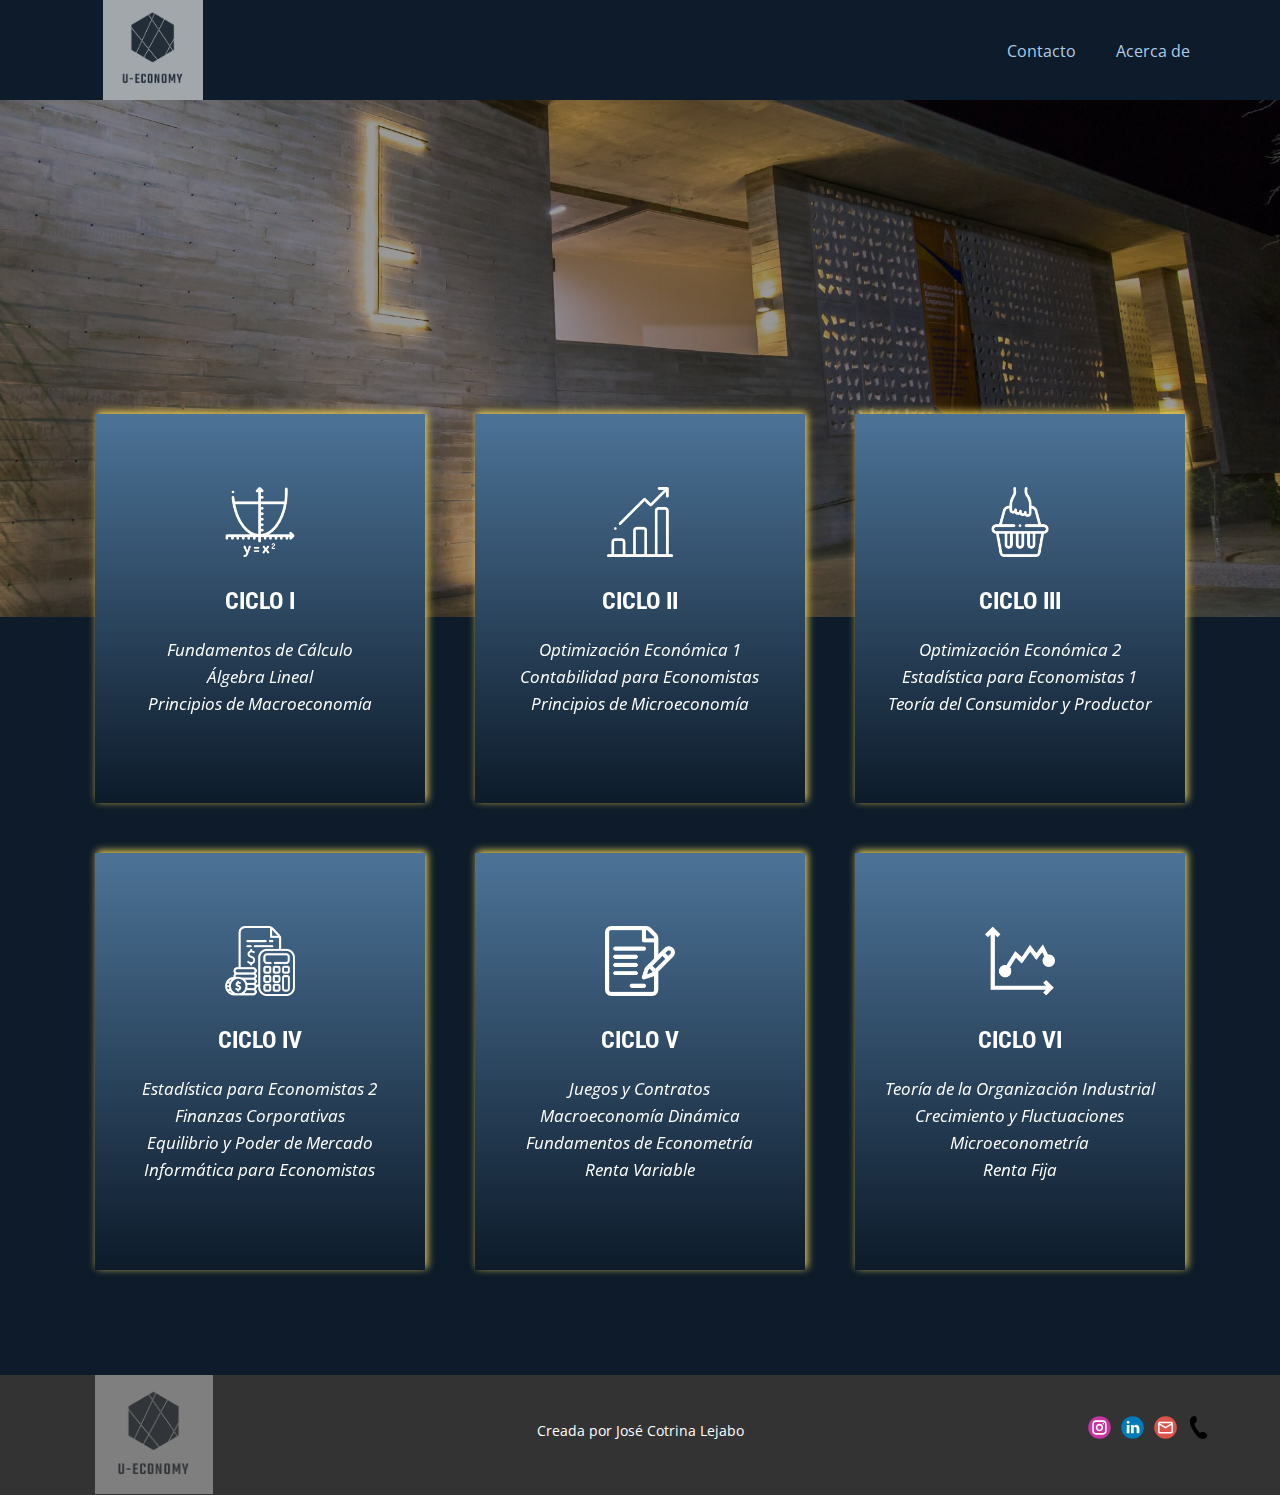
<file: index.html>
<!DOCTYPE html>
<html style="font-size: 16px;" lang="es"><head>
    <meta name="viewport" content="width=device-width, initial-scale=1.0">
    <meta charset="utf-8">
    <meta name="keywords" content="U-ECONOMY​, INTUITIVO">
    <meta name="description" content="">
    <title>Home</title>
    <link rel="stylesheet" href="nicepage.css" media="screen">
    <link rel="stylesheet" href="index.css" media="screen">
    <script class="u-script" type="text/javascript" src="jquery.js" defer=""></script>
    <script class="u-script" type="text/javascript" src="nicepage.js" defer=""></script>
    <meta name="generator" content="Nicepage 7.0.3, nicepage.com">
    <link id="u-theme-google-font" rel="stylesheet" href="https://fonts.googleapis.com/css?family=Roboto:100,100i,300,300i,400,400i,500,500i,700,700i,900,900i|Open+Sans:300,300i,400,400i,500,500i,600,600i,700,700i,800,800i">
    <link id="u-page-google-font" rel="stylesheet" href="https://fonts.googleapis.com/css?family=Roboto+Condensed:100,100i,200,200i,300,300i,400,400i,500,500i,600,600i,700,700i,800,800i,900,900i">
    
    
    
    <script type="application/ld+json">{
		"@context": "http://schema.org",
		"@type": "Organization",
		"name": "",
		"logo": "images/XDDDDDD.png",
		"sameAs": [
				"https://www.instagram.com/jcotrinaaa/",
				"https://www.linkedin.com/in/jcotrinalejabo/",
				"mailto:joselejabo0902@gmail.com",
				"tel:973615905"
		]
}</script>
    <meta name="theme-color" content="#478ac9">
    <meta property="og:title" content="Home">
    <meta property="og:type" content="website">
  <meta data-intl-tel-input-cdn-path="intlTelInput/"></head>
  <body data-home-page="Home.html" data-home-page-title="Home" data-path-to-root="./" data-include-products="false" class="u-body u-xl-mode" data-lang="es"><header class="u-clearfix u-custom-color-4 u-header u-header" id="sec-1cdd" data-animation-name="" data-animation-duration="0" data-animation-delay="0" data-animation-direction=""><div class="u-clearfix u-sheet u-sheet-1">
        <a href="#" class="u-image u-logo u-opacity u-opacity-65 u-image-1" data-image-width="245" data-image-height="247">
          <img src="images/XDDDDDD.png" class="u-logo-image u-logo-image-1">
        </a>
        <nav class="u-align-left u-font-size-14 u-menu u-menu-one-level u-nav-spacing-25 u-offcanvas u-menu-1" data-responsive-from="MD">
          <div class="menu-collapse">
            <a class="u-button-style u-custom-text-hover-color u-hamburger-link u-nav-link u-hamburger-link-1" href="#">
              <svg class="u-svg-link" preserveAspectRatio="xMidYMin slice" viewBox="0 0 302 302" style=""><use xmlns:xlink="http://www.w3.org/1999/xlink" xlink:href="#svg-7b92"></use></svg>
              <svg xmlns="http://www.w3.org/2000/svg" xmlns:xlink="http://www.w3.org/1999/xlink" version="1.1" id="svg-7b92" x="0px" y="0px" viewBox="0 0 302 302" style="enable-background:new 0 0 302 302;" xml:space="preserve" class="u-svg-content"><g><rect y="36" width="302" height="30"></rect><rect y="236" width="302" height="30"></rect><rect y="136" width="302" height="30"></rect>
</g><g></g><g></g><g></g><g></g><g></g><g></g><g></g><g></g><g></g><g></g><g></g><g></g><g></g><g></g><g></g></svg>
            </a>
          </div>
          <div class="u-custom-menu u-nav-container">
            <ul class="u-nav u-unstyled u-nav-1"><li class="u-nav-item"><a class="u-button-style u-nav-link u-text-active-palette-1-light-1 u-text-hover-palette-4-base u-text-palette-1-light-2" href="#" style="padding: 10px 20px;">Contacto</a>
</li><li class="u-nav-item"><a class="u-button-style u-nav-link u-text-active-palette-1-light-1 u-text-hover-palette-4-base u-text-palette-1-light-2" href="Acerca-de.html" target="_blank" style="padding: 10px 20px;">Acerca de</a>
</li></ul>
          </div>
          <div class="u-custom-menu u-nav-container-collapse">
            <div class="u-align-center u-black u-container-align-center u-container-style u-inner-container-layout u-opacity u-opacity-95 u-sidenav">
              <div class="u-inner-container-layout u-sidenav-overflow">
                <div class="u-menu-close"></div>
                <ul class="u-align-center u-nav u-popupmenu-items u-unstyled u-nav-2"><li class="u-nav-item"><a class="u-button-style u-nav-link" href="#">Contacto</a>
</li><li class="u-nav-item"><a class="u-button-style u-nav-link" href="Acerca-de.html" target="_blank">Acerca de</a>
</li></ul>
              </div>
            </div>
            <div class="u-black u-menu-overlay u-opacity u-opacity-70"></div>
          </div>
          <style class="menu-style">@media (max-width: 939px) {
                    [data-responsive-from="MD"] .u-nav-container {
                        display: none;
                    }
                    [data-responsive-from="MD"] .menu-collapse {
                        display: block;
                    }
                }</style>
        </nav>
      </div></header>
    <section class="u-align-center u-clearfix u-container-align-center u-section-1" id="carousel_959f">
      
      
      
      
      
      
      
      
      
      
      
      
      
      
      
      
      
      
      
      <div class="u-custom-color-4 u-expanded-width u-shape u-shape-rectangle u-shape-1"></div>
      <div class="u-container-style u-expanded-width u-group u-image u-shading u-image-1" data-image-width="2560" data-image-height="800">
        <div class="u-container-layout u-container-layout-1">
          <div class="u-layout-grid u-list u-list-1">
            <div class="u-repeater u-repeater-1">
              <div class="u-align-center u-container-align-center u-container-style u-gradient u-hover-feature u-list-item u-repeater-item u-shape-rectangle u-list-item-1" data-animation-name="customAnimationIn" data-animation-duration="1000" data-animation-delay="0" data-href="#" data-animation-direction="">
                <div class="u-container-layout u-similar-container u-container-layout-2"><span class="u-align-center u-file-icon u-icon u-text-white u-icon-1" data-animation-name="" data-animation-duration="0" data-animation-delay="0" data-animation-direction=""><img src="images/830905-5847a476.png" alt=""></span>
                  <h4 class="u-custom-font u-font-roboto-condensed u-text u-text-white u-text-1">CICLO I </h4>
                  <p class="u-align-center u-custom-item u-text u-text-body-alt-color u-text-2">Fundamentos de Cálculo<br>Álgebra Lineal<br>Principios de Macroeconomía
                  </p>
                </div>
              </div>
              <div class="u-align-center u-container-align-center u-container-style u-gradient u-hover-feature u-list-item u-repeater-item u-shape-rectangle u-list-item-2" data-href="#" data-animation-name="customAnimationIn" data-animation-duration="1000" data-animation-direction="">
                <div class="u-container-layout u-similar-container u-container-layout-3"><span class="u-align-center u-file-icon u-icon u-text-white u-icon-2" data-animation-name="" data-animation-duration="0" data-animation-delay="0" data-animation-direction=""><img src="images/478544-9991ae93.png" alt=""></span>
                  <h4 class="u-custom-font u-font-roboto-condensed u-text u-text-white u-text-3">CICLO II</h4>
                  <p class="u-align-center u-custom-item u-text u-text-body-alt-color u-text-4">Optimización Económica 1<br>Contabilidad para Economistas<br>Principios de Microeconomía
                  </p>
                </div>
              </div>
              <div class="u-align-center u-container-align-center u-container-style u-gradient u-hover-feature u-list-item u-repeater-item u-shape-rectangle u-list-item-3" data-href="CICLO-III.html" data-animation-name="customAnimationIn" data-animation-duration="1000" data-animation-direction="">
                <div class="u-container-layout u-similar-container u-container-layout-4"><span class="u-align-center u-file-icon u-icon u-text-white u-icon-3" data-animation-name="" data-animation-duration="0" data-animation-delay="0" data-animation-direction=""><img src="images/4187198-5dbc47c5.png" alt=""></span>
                  <h4 class="u-custom-font u-font-roboto-condensed u-text u-text-white u-text-5">CICLO III</h4>
                  <p class="u-align-center u-custom-item u-text u-text-body-alt-color u-text-6">Optimización Económica 2<br>Estadística para Economistas 1<br>Teoría del Consumidor y Productor<br>
                  </p>
                </div>
              </div>
              <div class="u-align-center u-container-align-center u-container-style u-gradient u-hover-feature u-list-item u-repeater-item u-shape-rectangle u-list-item-4" data-href="CICLO-III.html" data-animation-name="customAnimationIn" data-animation-duration="1000" data-animation-direction="">
                <div class="u-container-layout u-similar-container u-container-layout-5"><span class="u-align-center u-file-icon u-icon u-text-white u-icon-4" data-animation-name="" data-animation-duration="0" data-animation-delay="0" data-animation-direction=""><img src="images/781902-adc00ec1.png" alt=""></span>
                  <h4 class="u-custom-font u-font-roboto-condensed u-text u-text-white u-text-7">CICLO IV</h4>
                  <p class="u-align-center u-custom-item u-text u-text-body-alt-color u-text-8">Estadística para Economistas 2<br>Finanzas Corporativas<br>Equilibrio y Poder de Mercado <br>Informática para Economistas
                  </p>
                </div>
              </div>
              <div class="u-align-center u-container-align-center u-container-style u-gradient u-hover-feature u-list-item u-repeater-item u-shape-rectangle u-list-item-5" data-href="CICLO-III.html" data-animation-name="customAnimationIn" data-animation-duration="1000" data-animation-direction="">
                <div class="u-container-layout u-similar-container u-container-layout-6"><span class="u-align-center u-file-icon u-icon u-text-white u-icon-5" data-animation-name="" data-animation-duration="0" data-animation-delay="0" data-animation-direction=""><img src="images/684831-cef2919b.png" alt=""></span>
                  <h4 class="u-custom-font u-font-roboto-condensed u-text u-text-white u-text-9">CICLO V</h4>
                  <p class="u-align-center u-custom-item u-text u-text-body-alt-color u-text-10">Juegos y Contratos<br>Macroeconomía Dinámica<br>Fundamentos de Econometría<br>Renta Variable
                  </p>
                </div>
              </div>
              <div class="u-align-center u-container-align-center u-container-style u-gradient u-hover-feature u-list-item u-repeater-item u-shape-rectangle u-list-item-6" data-href="CICLO-III.html" data-animation-direction="" data-animation-name="customAnimationIn" data-animation-duration="1000">
                <div class="u-container-layout u-similar-container u-container-layout-7"><span class="u-align-center u-file-icon u-icon u-text-white u-icon-6" data-animation-name="" data-animation-duration="0" data-animation-delay="0" data-animation-direction=""><img src="images/7401287-443d3976.png" alt=""></span>
                  <h4 class="u-custom-font u-font-roboto-condensed u-text u-text-white u-text-11">CICLO VI</h4>
                  <p class="u-align-center u-custom-item u-text u-text-body-alt-color u-text-12">Teoría de la Organización Industrial<br>Crecimiento y Fluctuaciones<br> Microeconometría<br>Renta Fija
                  </p>
                </div>
              </div>
            </div>
          </div>
        </div>
      </div>
    </section>
    
    
    
    <footer class="u-align-center-md u-align-center-sm u-align-center-xs u-clearfix u-footer u-grey-80" id="sec-6cc9"><div class="u-clearfix u-sheet u-sheet-1">
        <a href="#" class="u-image u-image-round u-logo u-opacity u-opacity-40 u-radius u-image-1" data-image-width="245" data-image-height="247">
          <img src="images/XDDDDDD.png" class="u-logo-image u-logo-image-1">
        </a>
        <p class="u-align-center-lg u-align-center-md u-align-center-xl u-text u-text-1">Creada por José Cotrina Lejabo</p>
        <div class="u-align-right u-social-icons u-spacing-10 u-social-icons-1">
          <a class="u-social-url" title="instagram" target="_blank" href="https://www.instagram.com/jcotrinaaa/"><span class="u-icon u-social-icon u-social-instagram u-icon-1"><svg class="u-svg-link" preserveAspectRatio="xMidYMin slice" viewBox="0 0 112 112" style=""><use xlink:href="#svg-af5b"></use></svg><svg class="u-svg-content" viewBox="0 0 112 112" x="0" y="0" id="svg-af5b"><circle fill="currentColor" cx="56.1" cy="56.1" r="55"></circle><path fill="#FFFFFF" d="M55.9,38.2c-9.9,0-17.9,8-17.9,17.9C38,66,46,74,55.9,74c9.9,0,17.9-8,17.9-17.9C73.8,46.2,65.8,38.2,55.9,38.2
      z M55.9,66.4c-5.7,0-10.3-4.6-10.3-10.3c-0.1-5.7,4.6-10.3,10.3-10.3c5.7,0,10.3,4.6,10.3,10.3C66.2,61.8,61.6,66.4,55.9,66.4z"></path><path fill="#FFFFFF" d="M74.3,33.5c-2.3,0-4.2,1.9-4.2,4.2s1.9,4.2,4.2,4.2s4.2-1.9,4.2-4.2S76.6,33.5,74.3,33.5z"></path><path fill="#FFFFFF" d="M73.1,21.3H38.6c-9.7,0-17.5,7.9-17.5,17.5v34.5c0,9.7,7.9,17.6,17.5,17.6h34.5c9.7,0,17.5-7.9,17.5-17.5V38.8
      C90.6,29.1,82.7,21.3,73.1,21.3z M83,73.3c0,5.5-4.5,9.9-9.9,9.9H38.6c-5.5,0-9.9-4.5-9.9-9.9V38.8c0-5.5,4.5-9.9,9.9-9.9h34.5
      c5.5,0,9.9,4.5,9.9,9.9V73.3z"></path></svg></span>
          </a>
          <a class="u-social-url" title="linkedin" target="_blank" href="https://www.linkedin.com/in/jcotrinalejabo/"><span class="u-icon u-social-icon u-social-linkedin u-icon-2"><svg class="u-svg-link" preserveAspectRatio="xMidYMin slice" viewBox="0 0 112 112" style=""><use xlink:href="#svg-c761"></use></svg><svg class="u-svg-content" viewBox="0 0 112 112" x="0" y="0" id="svg-c761"><circle fill="currentColor" cx="56.1" cy="56.1" r="55"></circle><path fill="#FFFFFF" d="M41.3,83.7H27.9V43.4h13.4V83.7z M34.6,37.9L34.6,37.9c-4.6,0-7.5-3.1-7.5-7c0-4,3-7,7.6-7s7.4,3,7.5,7
      C42.2,34.8,39.2,37.9,34.6,37.9z M89.6,83.7H76.2V62.2c0-5.4-1.9-9.1-6.8-9.1c-3.7,0-5.9,2.5-6.9,4.9c-0.4,0.9-0.4,2.1-0.4,3.3v22.5
      H48.7c0,0,0.2-36.5,0-40.3h13.4v5.7c1.8-2.7,5-6.7,12.1-6.7c8.8,0,15.4,5.8,15.4,18.1V83.7z"></path></svg></span>
          </a>
          <a class="u-social-url" target="_blank" data-type="Email" title="Email" href="mailto:joselejabo0902@gmail.com"><span class="u-icon u-social-email u-social-icon u-icon-3"><svg class="u-svg-link" preserveAspectRatio="xMidYMin slice" viewBox="0 0 112 112" style=""><use xlink:href="#svg-02dd"></use></svg><svg class="u-svg-content" viewBox="0 0 112 112" x="0" y="0" id="svg-02dd"><circle fill="currentColor" cx="56.1" cy="56.1" r="55"></circle><path id="path3864" fill="#FFFFFF" d="M27.2,28h57.6c4,0,7.2,3.2,7.2,7.2l0,0v42.7c0,3.9-3.2,7.2-7.2,7.2l0,0H27.2
	c-4,0-7.2-3.2-7.2-7.2V35.2C20,31.1,23.2,28,27.2,28 M56,52.9l28.8-17.8H27.2L56,52.9 M27.2,77.7h57.6V43.5L56,61.3L27.2,43.5V77.7z
	"></path></svg></span>
          </a>
          <a class="u-social-url" title="Número" target="_blank" href="tel:973615905"><span class="u-file-icon u-icon u-social-facebook u-social-icon u-icon-4"><img src="images/31247.png" alt=""></span>
          </a>
        </div>
      </div></footer>
  
</body></html>
</file>
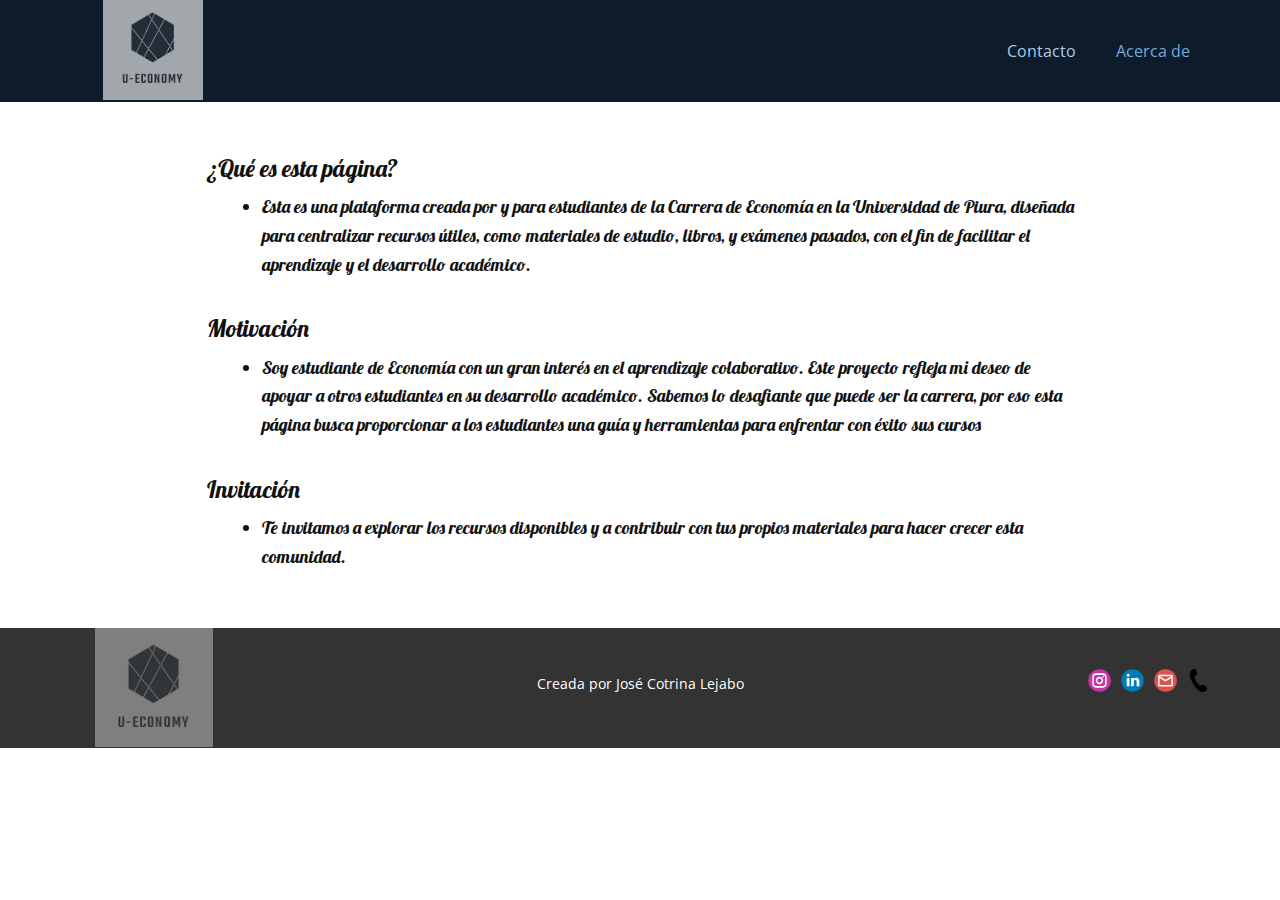
<file: Acerca-de.html>
<!DOCTYPE html>
<html style="font-size: 16px;" lang="es"><head>
    <meta name="viewport" content="width=device-width, initial-scale=1.0">
    <meta charset="utf-8">
    <meta name="keywords" content="">
    <meta name="description" content="">
    <title>Acerca de</title>
    <link rel="stylesheet" href="nicepage.css" media="screen">
<link rel="stylesheet" href="Acerca-de.css" media="screen">
    <script class="u-script" type="text/javascript" src="jquery.js" defer=""></script>
    <script class="u-script" type="text/javascript" src="nicepage.js" defer=""></script>
    <meta name="generator" content="Nicepage 7.0.3, nicepage.com">
    <link id="u-theme-google-font" rel="stylesheet" href="https://fonts.googleapis.com/css?family=Roboto:100,100i,300,300i,400,400i,500,500i,700,700i,900,900i|Open+Sans:300,300i,400,400i,500,500i,600,600i,700,700i,800,800i">
    <link id="u-page-google-font" rel="stylesheet" href="https://fonts.googleapis.com/css?family=Lobster:400">
    
    
    
    <script type="application/ld+json">{
		"@context": "http://schema.org",
		"@type": "Organization",
		"name": "",
		"logo": "images/XDDDDDD.png",
		"sameAs": [
				"https://www.instagram.com/jcotrinaaa/",
				"https://www.linkedin.com/in/jcotrinalejabo/",
				"mailto:joselejabo0902@gmail.com",
				"tel:973615905"
		]
}</script>
    <meta name="theme-color" content="#478ac9">
    <meta property="og:title" content="Acerca de">
    <meta property="og:type" content="website">
  <meta data-intl-tel-input-cdn-path="intlTelInput/"></head>
  <body data-path-to-root="./" data-include-products="false" class="u-body u-xl-mode" data-lang="es"><header class="u-clearfix u-custom-color-4 u-header u-header" id="sec-1cdd" data-animation-name="" data-animation-duration="0" data-animation-delay="0" data-animation-direction=""><div class="u-clearfix u-sheet u-sheet-1">
        <a href="#" class="u-image u-logo u-opacity u-opacity-65 u-image-1" data-image-width="245" data-image-height="247">
          <img src="images/XDDDDDD.png" class="u-logo-image u-logo-image-1">
        </a>
        <nav class="u-align-left u-font-size-14 u-menu u-menu-one-level u-nav-spacing-25 u-offcanvas u-menu-1" data-responsive-from="MD">
          <div class="menu-collapse">
            <a class="u-button-style u-custom-text-hover-color u-hamburger-link u-nav-link u-hamburger-link-1" href="#">
              <svg class="u-svg-link" preserveAspectRatio="xMidYMin slice" viewBox="0 0 302 302" style=""><use xmlns:xlink="http://www.w3.org/1999/xlink" xlink:href="#svg-7b92"></use></svg>
              <svg xmlns="http://www.w3.org/2000/svg" xmlns:xlink="http://www.w3.org/1999/xlink" version="1.1" id="svg-7b92" x="0px" y="0px" viewBox="0 0 302 302" style="enable-background:new 0 0 302 302;" xml:space="preserve" class="u-svg-content"><g><rect y="36" width="302" height="30"></rect><rect y="236" width="302" height="30"></rect><rect y="136" width="302" height="30"></rect>
</g><g></g><g></g><g></g><g></g><g></g><g></g><g></g><g></g><g></g><g></g><g></g><g></g><g></g><g></g><g></g></svg>
            </a>
          </div>
          <div class="u-custom-menu u-nav-container">
            <ul class="u-nav u-unstyled u-nav-1"><li class="u-nav-item"><a class="u-button-style u-nav-link u-text-active-palette-1-light-1 u-text-hover-palette-4-base u-text-palette-1-light-2" href="#" style="padding: 10px 20px;">Contacto</a>
</li><li class="u-nav-item"><a class="u-button-style u-nav-link u-text-active-palette-1-light-1 u-text-hover-palette-4-base u-text-palette-1-light-2" href="Acerca-de.html" target="_blank" style="padding: 10px 20px;">Acerca de</a>
</li></ul>
          </div>
          <div class="u-custom-menu u-nav-container-collapse">
            <div class="u-align-center u-black u-container-align-center u-container-style u-inner-container-layout u-opacity u-opacity-95 u-sidenav">
              <div class="u-inner-container-layout u-sidenav-overflow">
                <div class="u-menu-close"></div>
                <ul class="u-align-center u-nav u-popupmenu-items u-unstyled u-nav-2"><li class="u-nav-item"><a class="u-button-style u-nav-link" href="#">Contacto</a>
</li><li class="u-nav-item"><a class="u-button-style u-nav-link" href="Acerca-de.html" target="_blank">Acerca de</a>
</li></ul>
              </div>
            </div>
            <div class="u-black u-menu-overlay u-opacity u-opacity-70"></div>
          </div>
          <style class="menu-style">@media (max-width: 939px) {
                    [data-responsive-from="MD"] .u-nav-container {
                        display: none;
                    }
                    [data-responsive-from="MD"] .menu-collapse {
                        display: block;
                    }
                }</style>
        </nav>
      </div></header>
    <section class="u-clearfix u-section-1" id="sec-7eb4">
      <div class="u-clearfix u-sheet u-valign-middle u-sheet-1">
        <div class="u-list u-list-1">
          <div class="u-repeater u-repeater-1">
            <div class="u-container-style u-list-item u-repeater-item">
              <div class="u-container-layout u-similar-container u-container-layout-1">
                <p class="u-align-left u-custom-font u-custom-item u-font-lobster u-large-text u-text u-text-variant u-text-1"> ¿Qué es esta página?</p>
                <ul class="u-align-left u-custom-font u-custom-item u-font-lobster u-text u-text-2">
                  <li> Esta es una plataforma creada por y para estudiantes de la Carrera de Economía en la Universidad de Piura, diseñada para centralizar recursos útiles, como materiales de estudio, libros, y exámenes pasados, con el fin de facilitar el aprendizaje y el desarrollo académico.</li>
                </ul>
              </div>
            </div>
            <div class="u-container-style u-list-item u-repeater-item">
              <div class="u-container-layout u-similar-container u-container-layout-2">
                <p class="u-align-left u-custom-font u-custom-item u-font-lobster u-large-text u-text u-text-variant u-text-3">Motivación</p>
                <ul class="u-align-left u-custom-font u-custom-item u-font-lobster u-text u-text-4">
                  <li> Soy estudiante de Economía con un gran interés en el aprendizaje colaborativo. Este proyecto refleja mi deseo de apoyar a otros estudiantes en su desarrollo académico. Sabemos lo desafiante que puede ser la carrera, por eso esta página busca proporcionar a los estudiantes una guía y herramientas para enfrentar con éxito sus cursos</li>
                </ul>
              </div>
            </div>
            <div class="u-container-style u-list-item u-repeater-item">
              <div class="u-container-layout u-similar-container u-container-layout-3">
                <p class="u-align-left u-custom-font u-custom-item u-font-lobster u-large-text u-text u-text-variant u-text-5">Invitación</p>
                <ul class="u-align-left u-custom-font u-custom-item u-font-lobster u-text u-text-6">
                  <li> Te invitamos a explorar los recursos disponibles y a contribuir con tus propios materiales para hacer crecer esta comunidad.</li>
                </ul>
              </div>
            </div>
          </div>
        </div>
      </div>
    </section>
    
    
    <footer class="u-align-center-md u-align-center-sm u-align-center-xs u-clearfix u-footer u-grey-80" id="sec-6cc9"><div class="u-clearfix u-sheet u-sheet-1">
        <a href="#" class="u-image u-image-round u-logo u-opacity u-opacity-40 u-radius u-image-1" data-image-width="245" data-image-height="247">
          <img src="images/XDDDDDD.png" class="u-logo-image u-logo-image-1">
        </a>
        <p class="u-align-center-lg u-align-center-md u-align-center-xl u-text u-text-1">Creada por José Cotrina Lejabo</p>
        <div class="u-align-right u-social-icons u-spacing-10 u-social-icons-1">
          <a class="u-social-url" title="instagram" target="_blank" href="https://www.instagram.com/jcotrinaaa/"><span class="u-icon u-social-icon u-social-instagram u-icon-1"><svg class="u-svg-link" preserveAspectRatio="xMidYMin slice" viewBox="0 0 112 112" style=""><use xlink:href="#svg-af5b"></use></svg><svg class="u-svg-content" viewBox="0 0 112 112" x="0" y="0" id="svg-af5b"><circle fill="currentColor" cx="56.1" cy="56.1" r="55"></circle><path fill="#FFFFFF" d="M55.9,38.2c-9.9,0-17.9,8-17.9,17.9C38,66,46,74,55.9,74c9.9,0,17.9-8,17.9-17.9C73.8,46.2,65.8,38.2,55.9,38.2
      z M55.9,66.4c-5.7,0-10.3-4.6-10.3-10.3c-0.1-5.7,4.6-10.3,10.3-10.3c5.7,0,10.3,4.6,10.3,10.3C66.2,61.8,61.6,66.4,55.9,66.4z"></path><path fill="#FFFFFF" d="M74.3,33.5c-2.3,0-4.2,1.9-4.2,4.2s1.9,4.2,4.2,4.2s4.2-1.9,4.2-4.2S76.6,33.5,74.3,33.5z"></path><path fill="#FFFFFF" d="M73.1,21.3H38.6c-9.7,0-17.5,7.9-17.5,17.5v34.5c0,9.7,7.9,17.6,17.5,17.6h34.5c9.7,0,17.5-7.9,17.5-17.5V38.8
      C90.6,29.1,82.7,21.3,73.1,21.3z M83,73.3c0,5.5-4.5,9.9-9.9,9.9H38.6c-5.5,0-9.9-4.5-9.9-9.9V38.8c0-5.5,4.5-9.9,9.9-9.9h34.5
      c5.5,0,9.9,4.5,9.9,9.9V73.3z"></path></svg></span>
          </a>
          <a class="u-social-url" title="linkedin" target="_blank" href="https://www.linkedin.com/in/jcotrinalejabo/"><span class="u-icon u-social-icon u-social-linkedin u-icon-2"><svg class="u-svg-link" preserveAspectRatio="xMidYMin slice" viewBox="0 0 112 112" style=""><use xlink:href="#svg-c761"></use></svg><svg class="u-svg-content" viewBox="0 0 112 112" x="0" y="0" id="svg-c761"><circle fill="currentColor" cx="56.1" cy="56.1" r="55"></circle><path fill="#FFFFFF" d="M41.3,83.7H27.9V43.4h13.4V83.7z M34.6,37.9L34.6,37.9c-4.6,0-7.5-3.1-7.5-7c0-4,3-7,7.6-7s7.4,3,7.5,7
      C42.2,34.8,39.2,37.9,34.6,37.9z M89.6,83.7H76.2V62.2c0-5.4-1.9-9.1-6.8-9.1c-3.7,0-5.9,2.5-6.9,4.9c-0.4,0.9-0.4,2.1-0.4,3.3v22.5
      H48.7c0,0,0.2-36.5,0-40.3h13.4v5.7c1.8-2.7,5-6.7,12.1-6.7c8.8,0,15.4,5.8,15.4,18.1V83.7z"></path></svg></span>
          </a>
          <a class="u-social-url" target="_blank" data-type="Email" title="Email" href="mailto:joselejabo0902@gmail.com"><span class="u-icon u-social-email u-social-icon u-icon-3"><svg class="u-svg-link" preserveAspectRatio="xMidYMin slice" viewBox="0 0 112 112" style=""><use xlink:href="#svg-02dd"></use></svg><svg class="u-svg-content" viewBox="0 0 112 112" x="0" y="0" id="svg-02dd"><circle fill="currentColor" cx="56.1" cy="56.1" r="55"></circle><path id="path3864" fill="#FFFFFF" d="M27.2,28h57.6c4,0,7.2,3.2,7.2,7.2l0,0v42.7c0,3.9-3.2,7.2-7.2,7.2l0,0H27.2
	c-4,0-7.2-3.2-7.2-7.2V35.2C20,31.1,23.2,28,27.2,28 M56,52.9l28.8-17.8H27.2L56,52.9 M27.2,77.7h57.6V43.5L56,61.3L27.2,43.5V77.7z
	"></path></svg></span>
          </a>
          <a class="u-social-url" title="Número" target="_blank" href="tel:973615905"><span class="u-file-icon u-icon u-social-facebook u-social-icon u-icon-4"><img src="images/31247.png" alt=""></span>
          </a>
        </div>
      </div></footer>
  
    
    

  
</body></html>
</file>
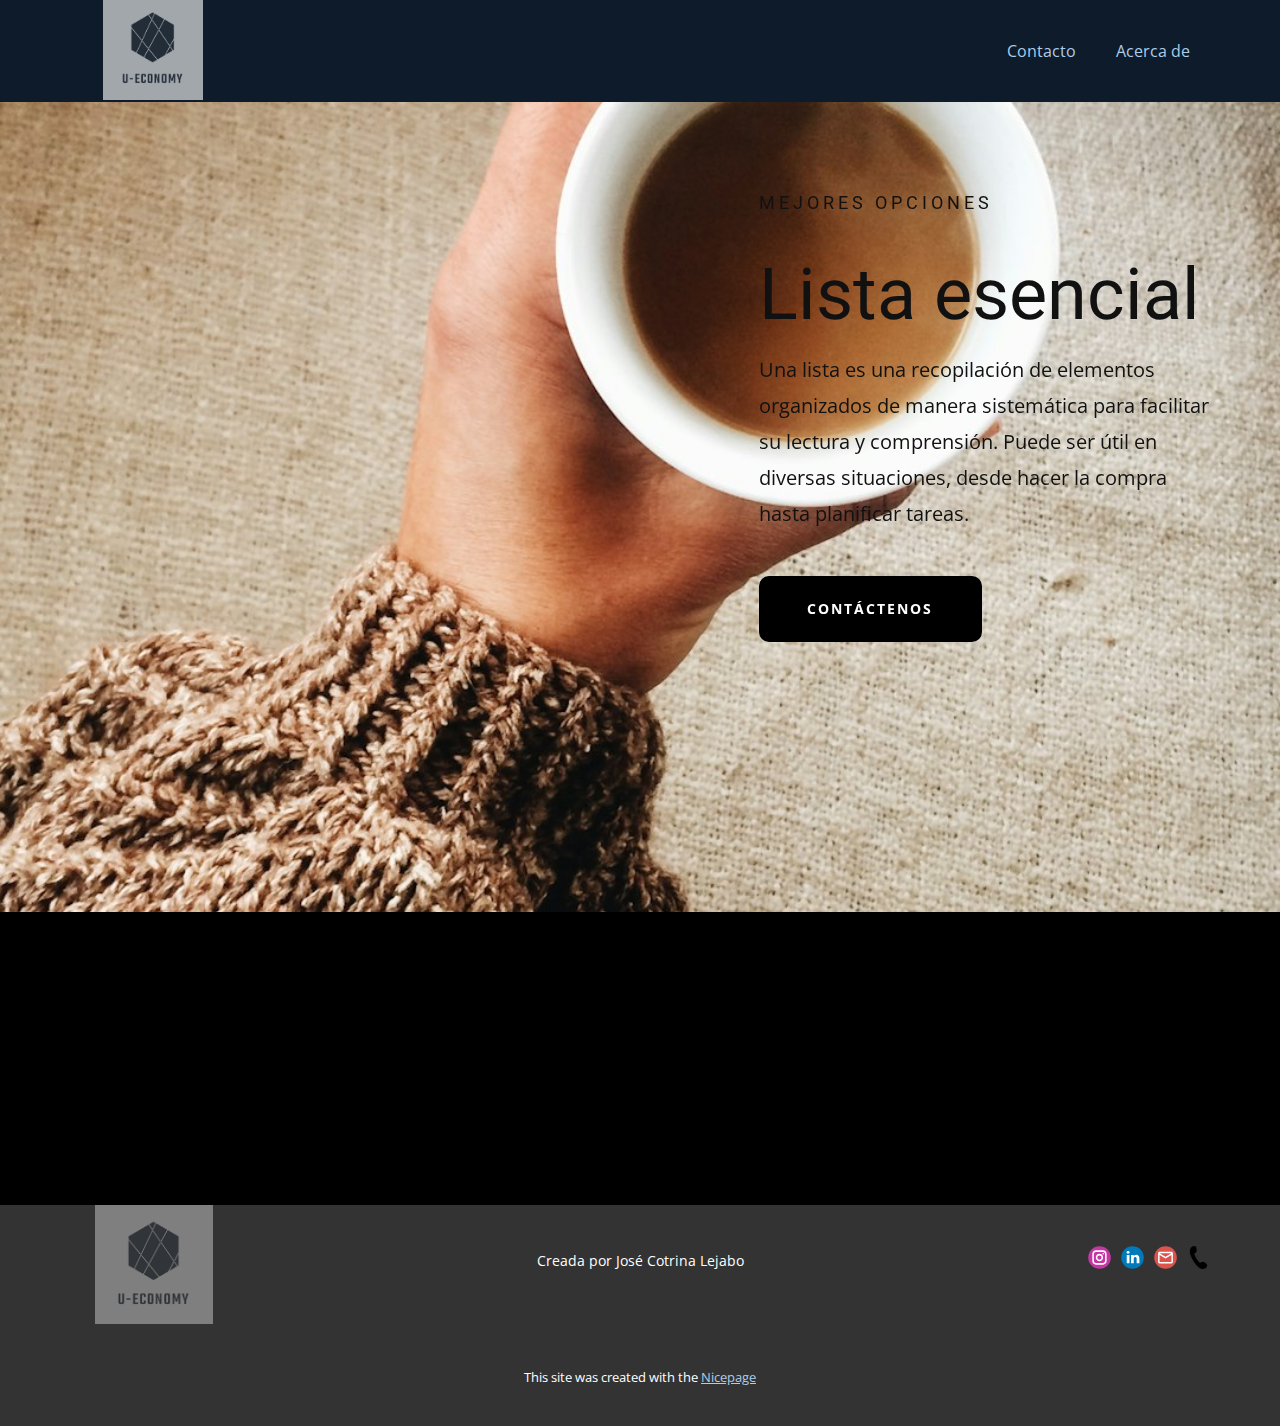
<file: CICLO-III.html>
<!DOCTYPE html>
<html style="font-size: 16px;" lang="es"><head>
    <meta name="viewport" content="width=device-width, initial-scale=1.0">
    <meta charset="utf-8">
    <meta name="keywords" content="Lista esencial, Ideas para regalos únicos, Selección ideal, Recetas fáciles y deliciosas, Ranking superior">
    <meta name="description" content="">
    <title>CICLO III</title>
    <link rel="stylesheet" href="nicepage.css" media="screen">
<link rel="stylesheet" href="CICLO-III.css" media="screen">
    <script class="u-script" type="text/javascript" src="jquery.js" defer=""></script>
    <script class="u-script" type="text/javascript" src="nicepage.js" defer=""></script>
    <meta name="generator" content="Nicepage 7.0.3, nicepage.com">
    <link id="u-theme-google-font" rel="stylesheet" href="https://fonts.googleapis.com/css?family=Roboto:100,100i,300,300i,400,400i,500,500i,700,700i,900,900i|Open+Sans:300,300i,400,400i,500,500i,600,600i,700,700i,800,800i">
    
    
    
    
    <script type="application/ld+json">{
		"@context": "http://schema.org",
		"@type": "Organization",
		"name": "",
		"logo": "images/XDDDDDD.png",
		"sameAs": [
				"https://www.instagram.com/jcotrinaaa/",
				"https://www.linkedin.com/in/jcotrinalejabo/",
				"mailto:joselejabo0902@gmail.com",
				"tel:973615905"
		]
}</script>
    <meta name="theme-color" content="#478ac9">
    <meta property="og:title" content="CICLO III">
    <meta property="og:type" content="website">
  <meta data-intl-tel-input-cdn-path="intlTelInput/"></head>
  <body data-path-to-root="./" data-include-products="false" class="u-body u-xl-mode" data-lang="es"><header class="u-clearfix u-custom-color-4 u-header u-header" id="sec-1cdd" data-animation-name="" data-animation-duration="0" data-animation-delay="0" data-animation-direction=""><div class="u-clearfix u-sheet u-sheet-1">
        <a href="#" class="u-image u-logo u-opacity u-opacity-65 u-image-1" data-image-width="245" data-image-height="247">
          <img src="images/XDDDDDD.png" class="u-logo-image u-logo-image-1">
        </a>
        <nav class="u-align-left u-font-size-14 u-menu u-menu-one-level u-nav-spacing-25 u-offcanvas u-menu-1" data-responsive-from="MD">
          <div class="menu-collapse">
            <a class="u-button-style u-custom-text-hover-color u-hamburger-link u-nav-link u-hamburger-link-1" href="#">
              <svg class="u-svg-link" preserveAspectRatio="xMidYMin slice" viewBox="0 0 302 302" style=""><use xmlns:xlink="http://www.w3.org/1999/xlink" xlink:href="#svg-7b92"></use></svg>
              <svg xmlns="http://www.w3.org/2000/svg" xmlns:xlink="http://www.w3.org/1999/xlink" version="1.1" id="svg-7b92" x="0px" y="0px" viewBox="0 0 302 302" style="enable-background:new 0 0 302 302;" xml:space="preserve" class="u-svg-content"><g><rect y="36" width="302" height="30"></rect><rect y="236" width="302" height="30"></rect><rect y="136" width="302" height="30"></rect>
</g><g></g><g></g><g></g><g></g><g></g><g></g><g></g><g></g><g></g><g></g><g></g><g></g><g></g><g></g><g></g></svg>
            </a>
          </div>
          <div class="u-custom-menu u-nav-container">
            <ul class="u-nav u-unstyled u-nav-1"><li class="u-nav-item"><a class="u-button-style u-nav-link u-text-active-palette-1-light-1 u-text-hover-palette-4-base u-text-palette-1-light-2" href="#" style="padding: 10px 20px;">Contacto</a>
</li><li class="u-nav-item"><a class="u-button-style u-nav-link u-text-active-palette-1-light-1 u-text-hover-palette-4-base u-text-palette-1-light-2" href="Acerca-de.html" target="_blank" style="padding: 10px 20px;">Acerca de</a>
</li></ul>
          </div>
          <div class="u-custom-menu u-nav-container-collapse">
            <div class="u-align-center u-black u-container-align-center u-container-style u-inner-container-layout u-opacity u-opacity-95 u-sidenav">
              <div class="u-inner-container-layout u-sidenav-overflow">
                <div class="u-menu-close"></div>
                <ul class="u-align-center u-nav u-popupmenu-items u-unstyled u-nav-2"><li class="u-nav-item"><a class="u-button-style u-nav-link" href="#">Contacto</a>
</li><li class="u-nav-item"><a class="u-button-style u-nav-link" href="Acerca-de.html" target="_blank">Acerca de</a>
</li></ul>
              </div>
            </div>
            <div class="u-black u-menu-overlay u-opacity u-opacity-70"></div>
          </div>
          <style class="menu-style">@media (max-width: 939px) {
                    [data-responsive-from="MD"] .u-nav-container {
                        display: none;
                    }
                    [data-responsive-from="MD"] .menu-collapse {
                        display: block;
                    }
                }</style>
        </nav>
      </div></header> 
    <section class="u-align-center u-clearfix u-container-align-center u-image u-section-1" id="sec-5cb6" src="" data-animation-name="" data-animation-duration="0" data-animation-delay="0" data-animation-direction="" data-image-width="425" data-image-height="425">
      <div class="u-container-style u-group u-shape-rectangle u-group-1">
        <div class="u-container-layout u-valign-top u-container-layout-1">
          <h6 class="u-align-left u-text u-text-default u-text-1" data-animation-name="customAnimationIn" data-animation-duration="1750" data-animation-delay="500">Mejores opciones</h6>
          <h1 class="u-align-left u-text u-text-2" data-animation-name="customAnimationIn" data-animation-duration="1750" data-animation-delay="500">Lista esencial</h1>
          <p class="u-align-left u-large-text u-text u-text-variant u-text-3" data-animation-name="customAnimationIn" data-animation-duration="1500" data-animation-delay="500">Una lista es una recopilación de elementos organizados de manera sistemática para facilitar su lectura y comprensión. Puede ser útil en diversas situaciones, desde hacer la compra hasta planificar tareas.</p>
          <a href="#" class="u-active-palette-2-base u-align-left u-black u-border-2 u-border-active-palette-2-base u-border-black u-border-hover-palette-2-base u-btn u-btn-round u-button-style u-hover-palette-2-base u-radius-10 u-text-active-white u-text-hover-white u-btn-1" data-animation-name="customAnimationIn" data-animation-duration="1500" data-animation-delay="500">Contáctenos</a>
        </div>
      </div>
    </section>
    <section class="u-align-center u-black u-clearfix u-container-align-center u-section-2" id="carousel_8fd7">
      <div class="u-clearfix u-sheet u-sheet-1">
        <div class="u-expanded-width u-list u-list-1">
          <div class="u-repeater u-repeater-1">
            <div class="u-align-left u-border-7 u-border-no-bottom u-border-no-left u-border-no-right u-border-palette-2-base u-container-align-center-sm u-container-align-center-xs u-container-align-left u-container-style u-list-item u-radius-20 u-repeater-item u-shape-round u-video-cover u-white u-list-item-1" data-animation-name="customAnimationIn" data-animation-duration="1500" data-animation-delay="500">
              <div class="u-container-layout u-similar-container u-valign-middle-sm u-valign-middle-xs u-valign-top-lg u-valign-top-md u-valign-top-xl u-container-layout-1"><span class="u-align-center-sm u-align-center-xs u-file-icon u-icon u-text-palette-2-base u-icon-1" data-animation-name="customAnimationIn" data-animation-duration="1500" data-animation-delay="750"><img src="images/2282272-1941f11f.png" alt=""></span>
                <h4 class="u-align-center-sm u-align-center-xs u-text u-text-1">Lista de deseos de Navidad</h4>
                <a href="#" class="u-align-center-sm u-align-center-xs u-border-1 u-border-active-grey-70 u-border-black u-border-hover-grey-70 u-border-no-left u-border-no-right u-border-no-top u-bottom-left-radius-0 u-bottom-right-radius-0 u-btn u-button-style u-none u-radius-0 u-text-active-palette-2-base u-text-body-color u-text-hover-palette-2-base u-top-left-radius-0 u-top-right-radius-0 u-btn-1">más</a>
              </div>
            </div>
            <div class="u-align-left u-border-7 u-border-no-bottom u-border-no-left u-border-no-right u-border-palette-2-base u-container-align-center-sm u-container-align-center-xs u-container-align-left u-container-style u-list-item u-radius-20 u-repeater-item u-shape-round u-white u-list-item-2" data-animation-name="customAnimationIn" data-animation-duration="1500" data-animation-delay="500">
              <div class="u-container-layout u-similar-container u-valign-middle-sm u-valign-middle-xs u-valign-top-lg u-valign-top-md u-valign-top-xl u-container-layout-2"><span class="u-align-center-sm u-align-center-xs u-file-icon u-icon u-text-palette-2-base u-icon-2" data-animation-name="customAnimationIn" data-animation-duration="1500" data-animation-delay="750"><img src="images/568717-546116a8.png" alt=""></span>
                <h4 class="u-align-center-sm u-align-center-xs u-text u-text-2">Top 10</h4>
                <a href="#" class="u-align-center-sm u-align-center-xs u-border-1 u-border-active-grey-70 u-border-black u-border-hover-grey-70 u-border-no-left u-border-no-right u-border-no-top u-bottom-left-radius-0 u-bottom-right-radius-0 u-btn u-button-style u-none u-radius-0 u-text-active-palette-2-base u-text-body-color u-text-hover-palette-2-base u-top-left-radius-0 u-top-right-radius-0 u-btn-2">más</a>
              </div>
            </div>
            <div class="u-align-left u-border-7 u-border-no-bottom u-border-no-left u-border-no-right u-border-palette-2-base u-container-align-center-sm u-container-align-center-xs u-container-align-left u-container-style u-list-item u-radius-20 u-repeater-item u-shape-round u-video-cover u-white u-list-item-3" data-animation-name="customAnimationIn" data-animation-duration="1500" data-animation-delay="500">
              <div class="u-container-layout u-similar-container u-valign-middle-sm u-valign-middle-xs u-valign-top-lg u-valign-top-md u-valign-top-xl u-container-layout-3"><span class="u-align-center-sm u-align-center-xs u-file-icon u-icon u-text-palette-2-base u-icon-3" data-animation-name="customAnimationIn" data-animation-duration="1500" data-animation-delay="750"><img src="images/4064205-376334f7.png" alt=""></span>
                <h4 class="u-align-center-sm u-align-center-xs u-text u-text-3">Mejores opciones</h4>
                <a href="#" class="u-align-center-sm u-align-center-xs u-border-1 u-border-active-grey-70 u-border-black u-border-hover-grey-70 u-border-no-left u-border-no-right u-border-no-top u-bottom-left-radius-0 u-bottom-right-radius-0 u-btn u-button-style u-none u-radius-0 u-text-active-palette-2-base u-text-body-color u-text-hover-palette-2-base u-top-left-radius-0 u-top-right-radius-0 u-btn-3">más</a>
              </div>
            </div>
            <div class="u-align-left u-border-7 u-border-no-bottom u-border-no-left u-border-no-right u-border-palette-2-base u-container-align-center-sm u-container-align-center-xs u-container-align-left u-container-style u-list-item u-radius-20 u-repeater-item u-shape-round u-video-cover u-white u-list-item-4" data-animation-name="customAnimationIn" data-animation-duration="1500" data-animation-delay="500">
              <div class="u-container-layout u-similar-container u-valign-middle-sm u-valign-middle-xs u-valign-top-lg u-valign-top-md u-valign-top-xl u-container-layout-4"><span class="u-align-center-sm u-align-center-xs u-file-icon u-icon u-text-palette-2-base u-icon-4" data-animation-name="customAnimationIn" data-animation-duration="1500" data-animation-delay="750"><img src="images/567014-8baaab9c.png" alt=""></span>
                <h4 class="u-align-center-sm u-align-center-xs u-text u-text-4">Lista esencial</h4>
                <a href="#" class="u-align-center-sm u-align-center-xs u-border-1 u-border-active-grey-70 u-border-black u-border-hover-grey-70 u-border-no-left u-border-no-right u-border-no-top u-bottom-left-radius-0 u-bottom-right-radius-0 u-btn u-button-style u-none u-radius-0 u-text-active-palette-2-base u-text-body-color u-text-hover-palette-2-base u-top-left-radius-0 u-top-right-radius-0 u-btn-4">más</a>
              </div>
            </div>
          </div>
        </div>
      </div>
    </section>
    
    
    
    <footer class="u-align-center-md u-align-center-sm u-align-center-xs u-clearfix u-footer u-grey-80" id="sec-6cc9"><div class="u-clearfix u-sheet u-sheet-1">
        <a href="#" class="u-image u-image-round u-logo u-opacity u-opacity-40 u-radius u-image-1" data-image-width="245" data-image-height="247">
          <img src="images/XDDDDDD.png" class="u-logo-image u-logo-image-1">
        </a>
        <p class="u-align-center-lg u-align-center-md u-align-center-xl u-text u-text-1">Creada por José Cotrina Lejabo</p>
        <div class="u-align-right u-social-icons u-spacing-10 u-social-icons-1">
          <a class="u-social-url" title="instagram" target="_blank" href="https://www.instagram.com/jcotrinaaa/"><span class="u-icon u-social-icon u-social-instagram u-icon-1"><svg class="u-svg-link" preserveAspectRatio="xMidYMin slice" viewBox="0 0 112 112" style=""><use xlink:href="#svg-af5b"></use></svg><svg class="u-svg-content" viewBox="0 0 112 112" x="0" y="0" id="svg-af5b"><circle fill="currentColor" cx="56.1" cy="56.1" r="55"></circle><path fill="#FFFFFF" d="M55.9,38.2c-9.9,0-17.9,8-17.9,17.9C38,66,46,74,55.9,74c9.9,0,17.9-8,17.9-17.9C73.8,46.2,65.8,38.2,55.9,38.2
      z M55.9,66.4c-5.7,0-10.3-4.6-10.3-10.3c-0.1-5.7,4.6-10.3,10.3-10.3c5.7,0,10.3,4.6,10.3,10.3C66.2,61.8,61.6,66.4,55.9,66.4z"></path><path fill="#FFFFFF" d="M74.3,33.5c-2.3,0-4.2,1.9-4.2,4.2s1.9,4.2,4.2,4.2s4.2-1.9,4.2-4.2S76.6,33.5,74.3,33.5z"></path><path fill="#FFFFFF" d="M73.1,21.3H38.6c-9.7,0-17.5,7.9-17.5,17.5v34.5c0,9.7,7.9,17.6,17.5,17.6h34.5c9.7,0,17.5-7.9,17.5-17.5V38.8
      C90.6,29.1,82.7,21.3,73.1,21.3z M83,73.3c0,5.5-4.5,9.9-9.9,9.9H38.6c-5.5,0-9.9-4.5-9.9-9.9V38.8c0-5.5,4.5-9.9,9.9-9.9h34.5
      c5.5,0,9.9,4.5,9.9,9.9V73.3z"></path></svg></span>
          </a>
          <a class="u-social-url" title="linkedin" target="_blank" href="https://www.linkedin.com/in/jcotrinalejabo/"><span class="u-icon u-social-icon u-social-linkedin u-icon-2"><svg class="u-svg-link" preserveAspectRatio="xMidYMin slice" viewBox="0 0 112 112" style=""><use xlink:href="#svg-c761"></use></svg><svg class="u-svg-content" viewBox="0 0 112 112" x="0" y="0" id="svg-c761"><circle fill="currentColor" cx="56.1" cy="56.1" r="55"></circle><path fill="#FFFFFF" d="M41.3,83.7H27.9V43.4h13.4V83.7z M34.6,37.9L34.6,37.9c-4.6,0-7.5-3.1-7.5-7c0-4,3-7,7.6-7s7.4,3,7.5,7
      C42.2,34.8,39.2,37.9,34.6,37.9z M89.6,83.7H76.2V62.2c0-5.4-1.9-9.1-6.8-9.1c-3.7,0-5.9,2.5-6.9,4.9c-0.4,0.9-0.4,2.1-0.4,3.3v22.5
      H48.7c0,0,0.2-36.5,0-40.3h13.4v5.7c1.8-2.7,5-6.7,12.1-6.7c8.8,0,15.4,5.8,15.4,18.1V83.7z"></path></svg></span>
          </a>
          <a class="u-social-url" target="_blank" data-type="Email" title="Email" href="mailto:joselejabo0902@gmail.com"><span class="u-icon u-social-email u-social-icon u-icon-3"><svg class="u-svg-link" preserveAspectRatio="xMidYMin slice" viewBox="0 0 112 112" style=""><use xlink:href="#svg-02dd"></use></svg><svg class="u-svg-content" viewBox="0 0 112 112" x="0" y="0" id="svg-02dd"><circle fill="currentColor" cx="56.1" cy="56.1" r="55"></circle><path id="path3864" fill="#FFFFFF" d="M27.2,28h57.6c4,0,7.2,3.2,7.2,7.2l0,0v42.7c0,3.9-3.2,7.2-7.2,7.2l0,0H27.2
	c-4,0-7.2-3.2-7.2-7.2V35.2C20,31.1,23.2,28,27.2,28 M56,52.9l28.8-17.8H27.2L56,52.9 M27.2,77.7h57.6V43.5L56,61.3L27.2,43.5V77.7z
	"></path></svg></span>
          </a>
          <a class="u-social-url" title="Número" target="_blank" href="tel:973615905"><span class="u-file-icon u-icon u-social-facebook u-social-icon u-icon-4"><img src="images/31247.png" alt=""></span>
          </a>
        </div>
      </div></footer>
    <section class="u-backlink u-clearfix u-grey-80">
      <p class="u-text">
        <span>This site was created with the </span>
        <a class="u-link" href="https://nicepage.com/" target="_blank" rel="nofollow">
          <span>Nicepage</span>
        </a>
      </p>
    </section>
  
</body></html>
</file>
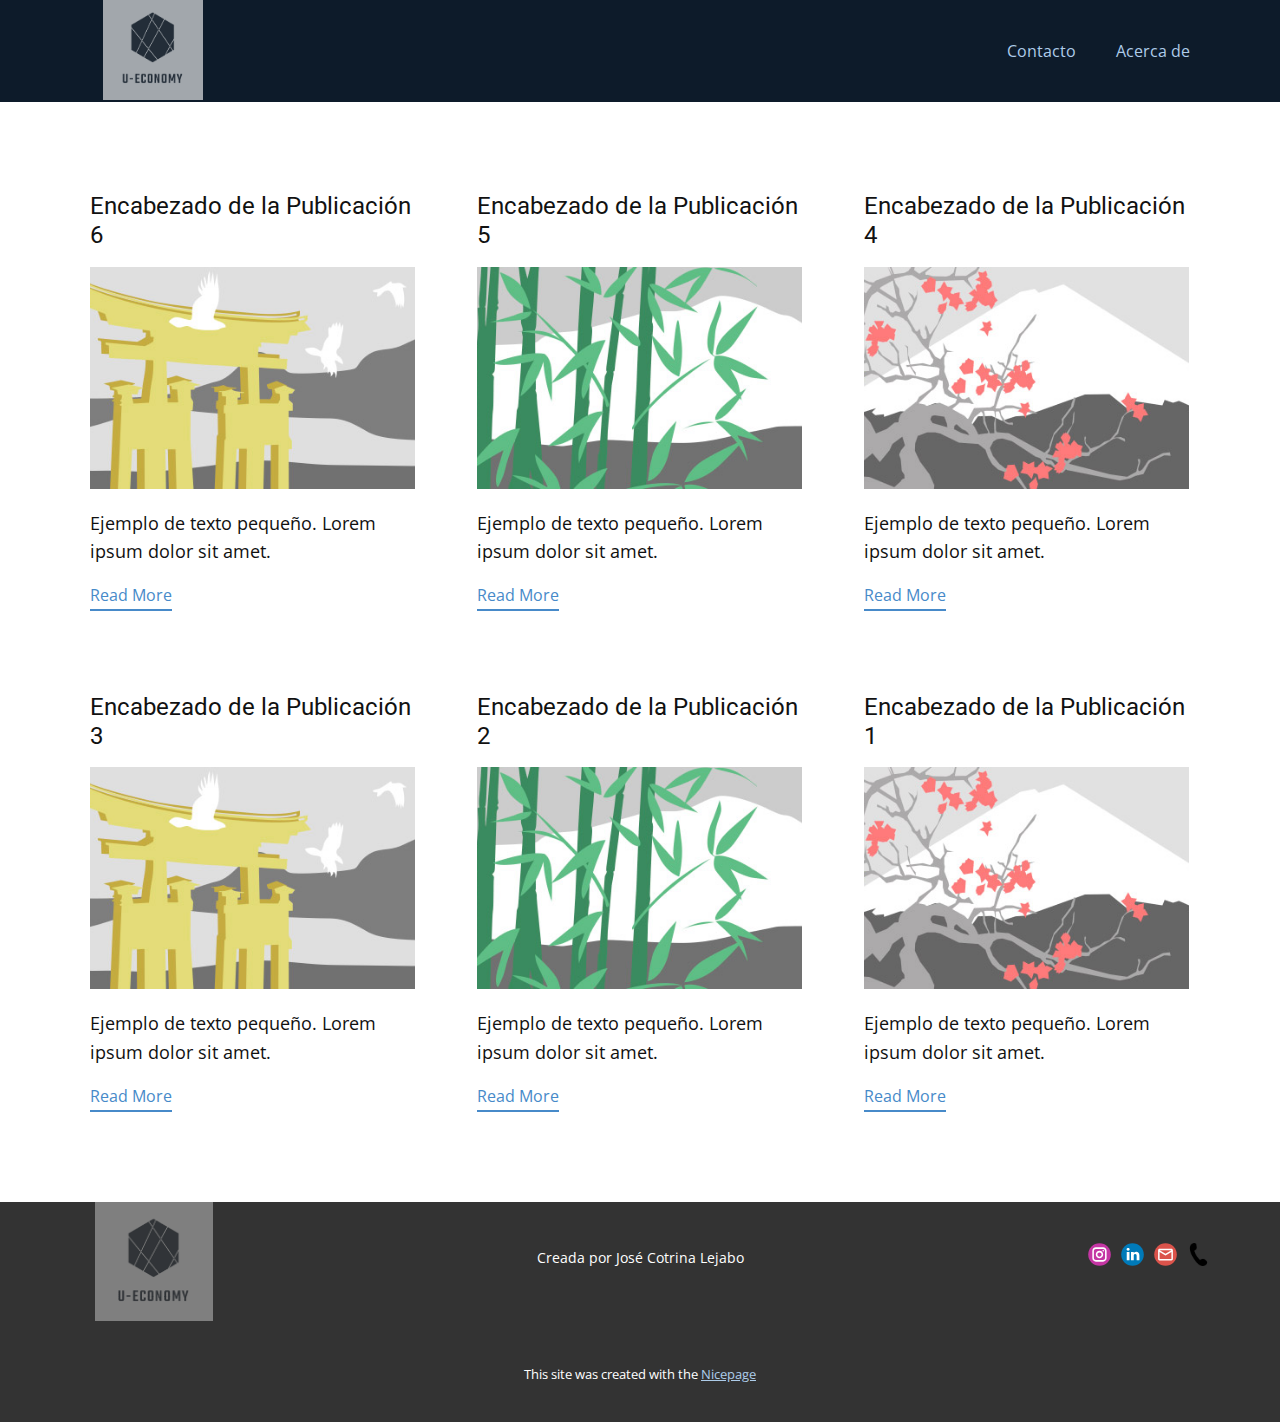
<file: blog/blog.html>
<!DOCTYPE html>
<html style="font-size: 16px;" lang="es"><head>
    <meta name="viewport" content="width=device-width, initial-scale=1.0">
    <meta charset="utf-8">
    <meta name="keywords" content="">
    <meta name="description" content="">
    <title>Blog</title>
    <link rel="stylesheet" href="../nicepage.css" media="screen">
<link rel="stylesheet" href="../Blog-Template.css" media="screen">
    <script class="u-script" type="text/javascript" src="../jquery.js" defer=""></script>
    <script class="u-script" type="text/javascript" src="../nicepage.js" defer=""></script>
    <meta name="generator" content="Nicepage 7.0.3, nicepage.com">
    <link id="u-theme-google-font" rel="stylesheet" href="https://fonts.googleapis.com/css?family=Roboto:100,100i,300,300i,400,400i,500,500i,700,700i,900,900i|Open+Sans:300,300i,400,400i,500,500i,600,600i,700,700i,800,800i">
    
    
    
    <script type="application/ld+json">{
		"@context": "http://schema.org",
		"@type": "Organization",
		"name": "",
		"logo": "images/XDDDDDD.png",
		"sameAs": [
				"https://www.instagram.com/jcotrinaaa/",
				"https://www.linkedin.com/in/jcotrinalejabo/",
				"mailto:joselejabo0902@gmail.com",
				"tel:973615905"
		]
}</script>
    <meta name="theme-color" content="#478ac9">
  <meta data-intl-tel-input-cdn-path="intlTelInput/"></head>
  <body data-path-to-root="./" data-include-products="false" class="u-body u-xl-mode" data-lang="es"><header class="u-clearfix u-custom-color-4 u-header u-header" id="sec-1cdd" data-animation-name="" data-animation-duration="0" data-animation-delay="0" data-animation-direction=""><div class="u-clearfix u-sheet u-sheet-1">
        <a href="#" class="u-image u-logo u-opacity u-opacity-65 u-image-1" data-image-width="245" data-image-height="247">
          <img src="../images/XDDDDDD.png" class="u-logo-image u-logo-image-1">
        </a>
        <nav class="u-align-left u-font-size-14 u-menu u-menu-one-level u-nav-spacing-25 u-offcanvas u-menu-1" data-responsive-from="MD">
          <div class="menu-collapse">
            <a class="u-button-style u-custom-text-hover-color u-hamburger-link u-nav-link u-hamburger-link-1" href="#">
              <svg class="u-svg-link" preserveAspectRatio="xMidYMin slice" viewBox="0 0 302 302" style=""><use xmlns:xlink="http://www.w3.org/1999/xlink" xlink:href="#svg-7b92"></use></svg>
              <svg xmlns="http://www.w3.org/2000/svg" xmlns:xlink="http://www.w3.org/1999/xlink" version="1.1" id="svg-7b92" x="0px" y="0px" viewBox="0 0 302 302" style="enable-background:new 0 0 302 302;" xml:space="preserve" class="u-svg-content"><g><rect y="36" width="302" height="30"></rect><rect y="236" width="302" height="30"></rect><rect y="136" width="302" height="30"></rect>
</g><g></g><g></g><g></g><g></g><g></g><g></g><g></g><g></g><g></g><g></g><g></g><g></g><g></g><g></g><g></g></svg>
            </a>
          </div>
          <div class="u-custom-menu u-nav-container">
            <ul class="u-nav u-unstyled u-nav-1"><li class="u-nav-item"><a class="u-button-style u-nav-link u-text-active-palette-1-light-1 u-text-hover-palette-4-base u-text-palette-1-light-2" href="#" style="padding: 10px 20px;">Contacto</a>
</li><li class="u-nav-item"><a class="u-button-style u-nav-link u-text-active-palette-1-light-1 u-text-hover-palette-4-base u-text-palette-1-light-2" href="../Acerca-de.html" target="_blank" style="padding: 10px 20px;">Acerca de</a>
</li></ul>
          </div>
          <div class="u-custom-menu u-nav-container-collapse">
            <div class="u-align-center u-black u-container-align-center u-container-style u-inner-container-layout u-opacity u-opacity-95 u-sidenav">
              <div class="u-inner-container-layout u-sidenav-overflow">
                <div class="u-menu-close"></div>
                <ul class="u-align-center u-nav u-popupmenu-items u-unstyled u-nav-2"><li class="u-nav-item"><a class="u-button-style u-nav-link" href="#">Contacto</a>
</li><li class="u-nav-item"><a class="u-button-style u-nav-link" href="../Acerca-de.html" target="_blank">Acerca de</a>
</li></ul>
              </div>
            </div>
            <div class="u-black u-menu-overlay u-opacity u-opacity-70"></div>
          </div>
          <style class="menu-style">@media (max-width: 939px) {
                    [data-responsive-from="MD"] .u-nav-container {
                        display: none;
                    }
                    [data-responsive-from="MD"] .menu-collapse {
                        display: block;
                    }
                }</style>
        </nav>
      </div></header>
    <section class="u-clearfix u-section-1" id="sec-4ad0">
      <div class="u-clearfix u-sheet u-valign-middle u-sheet-1"><!--blog--><!--blog_options_json--><!--{"type":"Recent","source":"","tags":"","count":""}--><!--/blog_options_json-->
        <div class="u-blog u-expanded-width u-repeater u-repeater-1"><!--blog_post-->
          <div class="u-blog-post u-container-style u-repeater-item u-white u-repeater-item-1">
            <div class="u-container-layout u-similar-container u-valign-top u-container-layout-1"><!--blog_post_header-->
              <h4 class="u-blog-control u-text u-text-1">
                <a class="u-post-header-link" href="../blog/enviar-5.html">Encabezado de la Publicación 6</a>
              </h4><!--/blog_post_header--><!--blog_post_image-->
              <a class="u-post-header-link" href="../blog/enviar-5.html"><img alt="" class="u-blog-control u-expanded-width u-image u-image-default u-image-1" src="../images/8ad73f3c.jpeg"></a><!--/blog_post_image--><!--blog_post_content-->
              <div class="u-blog-control u-post-content u-text u-text-2 fr-view">Ejemplo de texto pequeño. Lorem ipsum dolor sit amet.</div><!--/blog_post_content--><!--blog_post_readmore-->
              <a href="../blog/enviar-5.html" class="u-blog-control u-border-2 u-border-palette-1-base u-btn u-btn-rectangle u-button-style u-none u-btn-1"><!--blog_post_readmore_content--><!--options_json--><!--{"content":"Read More","defaultValue":"Lee mas"}--><!--/options_json-->Read More<!--/blog_post_readmore_content--></a><!--/blog_post_readmore-->
            </div>
          </div><div class="u-blog-post u-container-style u-repeater-item u-video-cover u-white">
            <div class="u-container-layout u-similar-container u-valign-top u-container-layout-2"><!--blog_post_header-->
              <h4 class="u-blog-control u-text u-text-3">
                <a class="u-post-header-link" href="../blog/enviar-4.html">Encabezado de la Publicación 5</a>
              </h4><!--/blog_post_header--><!--blog_post_image-->
              <a class="u-post-header-link" href="../blog/enviar-4.html"><img alt="" class="u-blog-control u-expanded-width u-image u-image-default u-image-2" src="../images/68f64b9d.jpeg"></a><!--/blog_post_image--><!--blog_post_content-->
              <div class="u-blog-control u-post-content u-text u-text-4 fr-view">Ejemplo de texto pequeño. Lorem ipsum dolor sit amet.</div><!--/blog_post_content--><!--blog_post_readmore-->
              <a href="../blog/enviar-4.html" class="u-blog-control u-border-2 u-border-palette-1-base u-btn u-btn-rectangle u-button-style u-none u-btn-2"><!--blog_post_readmore_content--><!--options_json--><!--{"content":"Read More","defaultValue":"Lee mas"}--><!--/options_json-->Read More<!--/blog_post_readmore_content--></a><!--/blog_post_readmore-->
            </div>
          </div><div class="u-blog-post u-container-style u-repeater-item u-video-cover u-white">
            <div class="u-container-layout u-similar-container u-valign-top u-container-layout-3"><!--blog_post_header-->
              <h4 class="u-blog-control u-text u-text-5">
                <a class="u-post-header-link" href="../blog/enviar-3.html">Encabezado de la Publicación 4</a>
              </h4><!--/blog_post_header--><!--blog_post_image-->
              <a class="u-post-header-link" href="../blog/enviar-3.html"><img alt="" class="u-blog-control u-expanded-width u-image u-image-default u-image-3" src="../images/0fd3416c.jpeg"></a><!--/blog_post_image--><!--blog_post_content-->
              <div class="u-blog-control u-post-content u-text u-text-6 fr-view">Ejemplo de texto pequeño. Lorem ipsum dolor sit amet.</div><!--/blog_post_content--><!--blog_post_readmore-->
              <a href="../blog/enviar-3.html" class="u-blog-control u-border-2 u-border-palette-1-base u-btn u-btn-rectangle u-button-style u-none u-btn-3"><!--blog_post_readmore_content--><!--options_json--><!--{"content":"Read More","defaultValue":"Lee mas"}--><!--/options_json-->Read More<!--/blog_post_readmore_content--></a><!--/blog_post_readmore-->
            </div>
          </div><div class="u-blog-post u-container-style u-repeater-item u-white u-repeater-item-1">
            <div class="u-container-layout u-similar-container u-valign-top u-container-layout-1"><!--blog_post_header-->
              <h4 class="u-blog-control u-text u-text-1">
                <a class="u-post-header-link" href="../blog/enviar-2.html">Encabezado de la Publicación 3</a>
              </h4><!--/blog_post_header--><!--blog_post_image-->
              <a class="u-post-header-link" href="../blog/enviar-2.html"><img alt="" class="u-blog-control u-expanded-width u-image u-image-default u-image-1" src="../images/8ad73f3c.jpeg"></a><!--/blog_post_image--><!--blog_post_content-->
              <div class="u-blog-control u-post-content u-text u-text-2 fr-view">Ejemplo de texto pequeño. Lorem ipsum dolor sit amet.</div><!--/blog_post_content--><!--blog_post_readmore-->
              <a href="../blog/enviar-2.html" class="u-blog-control u-border-2 u-border-palette-1-base u-btn u-btn-rectangle u-button-style u-none u-btn-1"><!--blog_post_readmore_content--><!--options_json--><!--{"content":"Read More","defaultValue":"Lee mas"}--><!--/options_json-->Read More<!--/blog_post_readmore_content--></a><!--/blog_post_readmore-->
            </div>
          </div><div class="u-blog-post u-container-style u-repeater-item u-video-cover u-white">
            <div class="u-container-layout u-similar-container u-valign-top u-container-layout-2"><!--blog_post_header-->
              <h4 class="u-blog-control u-text u-text-3">
                <a class="u-post-header-link" href="../blog/enviar-1.html">Encabezado de la Publicación 2</a>
              </h4><!--/blog_post_header--><!--blog_post_image-->
              <a class="u-post-header-link" href="../blog/enviar-1.html"><img alt="" class="u-blog-control u-expanded-width u-image u-image-default u-image-2" src="../images/68f64b9d.jpeg"></a><!--/blog_post_image--><!--blog_post_content-->
              <div class="u-blog-control u-post-content u-text u-text-4 fr-view">Ejemplo de texto pequeño. Lorem ipsum dolor sit amet.</div><!--/blog_post_content--><!--blog_post_readmore-->
              <a href="../blog/enviar-1.html" class="u-blog-control u-border-2 u-border-palette-1-base u-btn u-btn-rectangle u-button-style u-none u-btn-2"><!--blog_post_readmore_content--><!--options_json--><!--{"content":"Read More","defaultValue":"Lee mas"}--><!--/options_json-->Read More<!--/blog_post_readmore_content--></a><!--/blog_post_readmore-->
            </div>
          </div><div class="u-blog-post u-container-style u-repeater-item u-video-cover u-white">
            <div class="u-container-layout u-similar-container u-valign-top u-container-layout-3"><!--blog_post_header-->
              <h4 class="u-blog-control u-text u-text-5">
                <a class="u-post-header-link" href="../blog/enviar.html">Encabezado de la Publicación 1</a>
              </h4><!--/blog_post_header--><!--blog_post_image-->
              <a class="u-post-header-link" href="../blog/enviar.html"><img alt="" class="u-blog-control u-expanded-width u-image u-image-default u-image-3" src="../images/0fd3416c.jpeg"></a><!--/blog_post_image--><!--blog_post_content-->
              <div class="u-blog-control u-post-content u-text u-text-6 fr-view">Ejemplo de texto pequeño. Lorem ipsum dolor sit amet.</div><!--/blog_post_content--><!--blog_post_readmore-->
              <a href="../blog/enviar.html" class="u-blog-control u-border-2 u-border-palette-1-base u-btn u-btn-rectangle u-button-style u-none u-btn-3"><!--blog_post_readmore_content--><!--options_json--><!--{"content":"Read More","defaultValue":"Lee mas"}--><!--/options_json-->Read More<!--/blog_post_readmore_content--></a><!--/blog_post_readmore-->
            </div>
          </div><!--/blog_post--><!--blog_post-->
          <!--/blog_post--><!--blog_post-->
          <!--/blog_post-->
        </div><!--/blog-->
      </div>
    </section>
    
    
    
    <footer class="u-align-center-md u-align-center-sm u-align-center-xs u-clearfix u-footer u-grey-80" id="sec-6cc9"><div class="u-clearfix u-sheet u-sheet-1">
        <a href="#" class="u-image u-image-round u-logo u-opacity u-opacity-40 u-radius u-image-1" data-image-width="245" data-image-height="247">
          <img src="../images/XDDDDDD.png" class="u-logo-image u-logo-image-1">
        </a>
        <p class="u-align-center-lg u-align-center-md u-align-center-xl u-text u-text-1">Creada por José Cotrina Lejabo</p>
        <div class="u-align-right u-social-icons u-spacing-10 u-social-icons-1">
          <a class="u-social-url" title="instagram" target="_blank" href="https://www.instagram.com/jcotrinaaa/"><span class="u-icon u-social-icon u-social-instagram u-icon-1"><svg class="u-svg-link" preserveAspectRatio="xMidYMin slice" viewBox="0 0 112 112" style=""><use xlink:href="#svg-af5b"></use></svg><svg class="u-svg-content" viewBox="0 0 112 112" x="0" y="0" id="svg-af5b"><circle fill="currentColor" cx="56.1" cy="56.1" r="55"></circle><path fill="#FFFFFF" d="M55.9,38.2c-9.9,0-17.9,8-17.9,17.9C38,66,46,74,55.9,74c9.9,0,17.9-8,17.9-17.9C73.8,46.2,65.8,38.2,55.9,38.2
      z M55.9,66.4c-5.7,0-10.3-4.6-10.3-10.3c-0.1-5.7,4.6-10.3,10.3-10.3c5.7,0,10.3,4.6,10.3,10.3C66.2,61.8,61.6,66.4,55.9,66.4z"></path><path fill="#FFFFFF" d="M74.3,33.5c-2.3,0-4.2,1.9-4.2,4.2s1.9,4.2,4.2,4.2s4.2-1.9,4.2-4.2S76.6,33.5,74.3,33.5z"></path><path fill="#FFFFFF" d="M73.1,21.3H38.6c-9.7,0-17.5,7.9-17.5,17.5v34.5c0,9.7,7.9,17.6,17.5,17.6h34.5c9.7,0,17.5-7.9,17.5-17.5V38.8
      C90.6,29.1,82.7,21.3,73.1,21.3z M83,73.3c0,5.5-4.5,9.9-9.9,9.9H38.6c-5.5,0-9.9-4.5-9.9-9.9V38.8c0-5.5,4.5-9.9,9.9-9.9h34.5
      c5.5,0,9.9,4.5,9.9,9.9V73.3z"></path></svg></span>
          </a>
          <a class="u-social-url" title="linkedin" target="_blank" href="https://www.linkedin.com/in/jcotrinalejabo/"><span class="u-icon u-social-icon u-social-linkedin u-icon-2"><svg class="u-svg-link" preserveAspectRatio="xMidYMin slice" viewBox="0 0 112 112" style=""><use xlink:href="#svg-c761"></use></svg><svg class="u-svg-content" viewBox="0 0 112 112" x="0" y="0" id="svg-c761"><circle fill="currentColor" cx="56.1" cy="56.1" r="55"></circle><path fill="#FFFFFF" d="M41.3,83.7H27.9V43.4h13.4V83.7z M34.6,37.9L34.6,37.9c-4.6,0-7.5-3.1-7.5-7c0-4,3-7,7.6-7s7.4,3,7.5,7
      C42.2,34.8,39.2,37.9,34.6,37.9z M89.6,83.7H76.2V62.2c0-5.4-1.9-9.1-6.8-9.1c-3.7,0-5.9,2.5-6.9,4.9c-0.4,0.9-0.4,2.1-0.4,3.3v22.5
      H48.7c0,0,0.2-36.5,0-40.3h13.4v5.7c1.8-2.7,5-6.7,12.1-6.7c8.8,0,15.4,5.8,15.4,18.1V83.7z"></path></svg></span>
          </a>
          <a class="u-social-url" target="_blank" data-type="Email" title="Email" href="../mailto:joselejabo0902@gmail.com"><span class="u-icon u-social-email u-social-icon u-icon-3"><svg class="u-svg-link" preserveAspectRatio="xMidYMin slice" viewBox="0 0 112 112" style=""><use xlink:href="#svg-02dd"></use></svg><svg class="u-svg-content" viewBox="0 0 112 112" x="0" y="0" id="svg-02dd"><circle fill="currentColor" cx="56.1" cy="56.1" r="55"></circle><path id="path3864" fill="#FFFFFF" d="M27.2,28h57.6c4,0,7.2,3.2,7.2,7.2l0,0v42.7c0,3.9-3.2,7.2-7.2,7.2l0,0H27.2
	c-4,0-7.2-3.2-7.2-7.2V35.2C20,31.1,23.2,28,27.2,28 M56,52.9l28.8-17.8H27.2L56,52.9 M27.2,77.7h57.6V43.5L56,61.3L27.2,43.5V77.7z
	"></path></svg></span>
          </a>
          <a class="u-social-url" title="Número" target="_blank" href="../tel:973615905"><span class="u-file-icon u-icon u-social-facebook u-social-icon u-icon-4"><img src="../images/31247.png" alt=""></span>
          </a>
        </div>
      </div></footer>
    <section class="u-backlink u-clearfix u-grey-80">
      <p class="u-text">
        <span>This site was created with the </span>
        <a class="u-link" href="https://nicepage.com/" target="_blank" rel="nofollow">
          <span>Nicepage</span>
        </a>
      </p>
    </section>
  
</body></html>
</file>
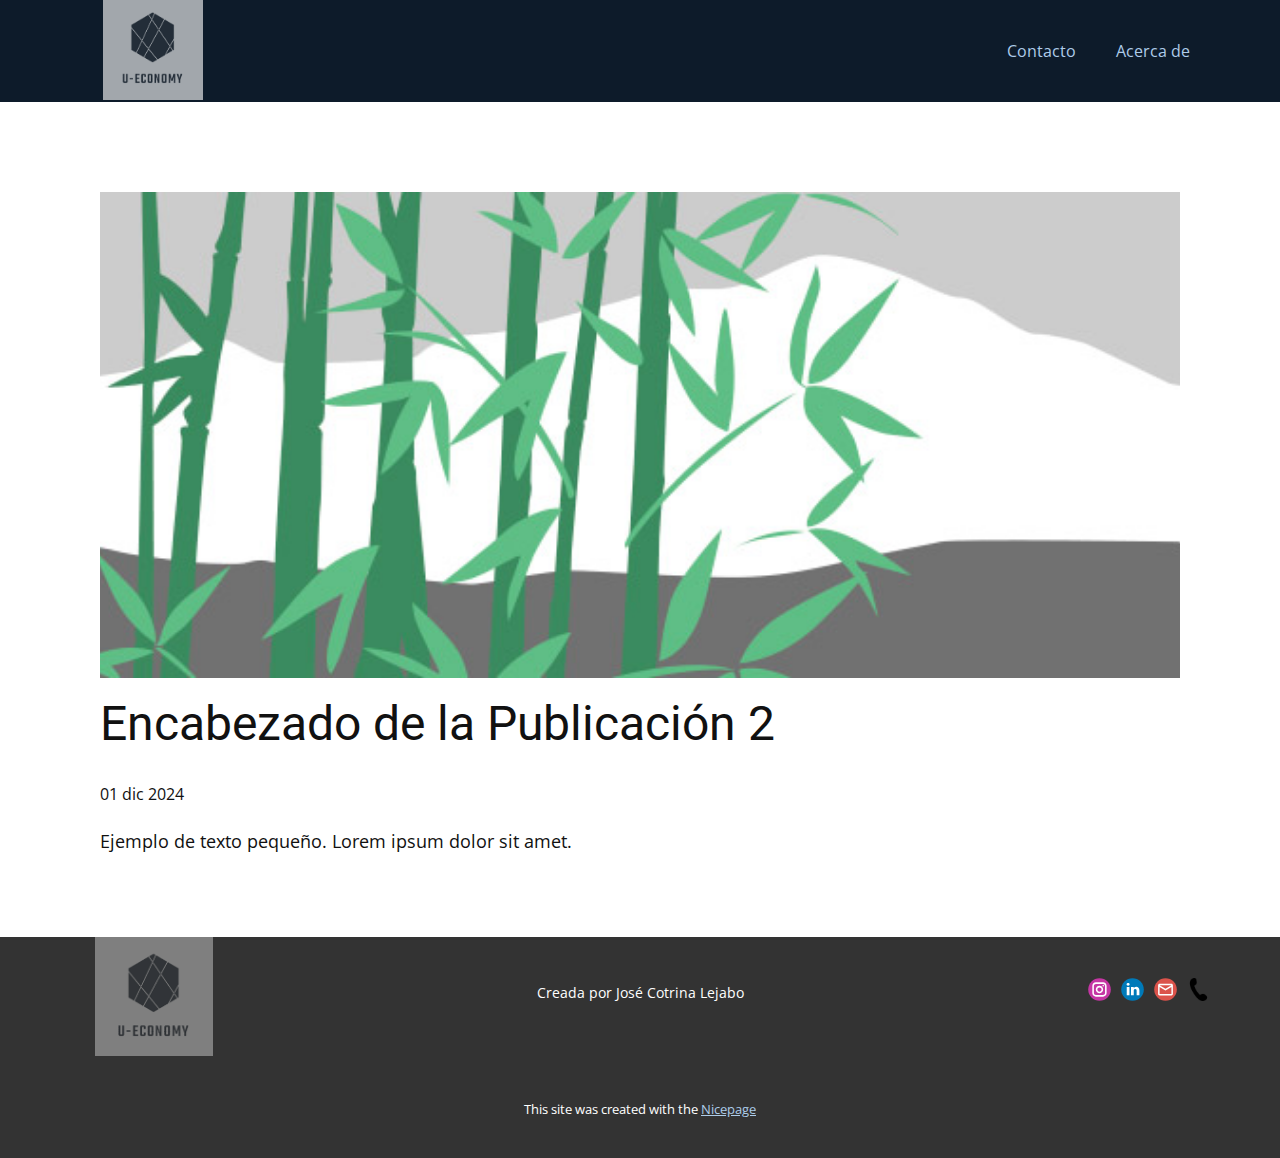
<file: blog/enviar-1.html>
<!DOCTYPE html>
<html style="font-size: 16px;" lang="es"><head>
    <meta name="viewport" content="width=device-width, initial-scale=1.0">
    <meta charset="utf-8">
    <meta name="keywords" content="Encabezado de la Publicación 1">
    <meta name="description" content="">
    <title>Encabezado de la Publicación 2</title>
    <link rel="stylesheet" href="../nicepage.css" media="screen">
<link rel="stylesheet" href="../Post-Template.css" media="screen">
    <script class="u-script" type="text/javascript" src="../jquery.js" defer=""></script>
    <script class="u-script" type="text/javascript" src="../nicepage.js" defer=""></script>
    <meta name="generator" content="Nicepage 7.0.3, nicepage.com">
    <link id="u-theme-google-font" rel="stylesheet" href="https://fonts.googleapis.com/css?family=Roboto:100,100i,300,300i,400,400i,500,500i,700,700i,900,900i|Open+Sans:300,300i,400,400i,500,500i,600,600i,700,700i,800,800i">
    
    
    
    <script type="application/ld+json">{
		"@context": "http://schema.org",
		"@type": "Organization",
		"name": "",
		"logo": "images/XDDDDDD.png",
		"sameAs": [
				"https://www.instagram.com/jcotrinaaa/",
				"https://www.linkedin.com/in/jcotrinalejabo/",
				"mailto:joselejabo0902@gmail.com",
				"tel:973615905"
		]
}</script>
    <meta name="theme-color" content="#478ac9">
  <meta data-intl-tel-input-cdn-path="intlTelInput/"></head>
  <body data-path-to-root="./" data-include-products="false" class="u-body u-xl-mode" data-lang="es"><header class="u-clearfix u-custom-color-4 u-header u-header" id="sec-1cdd" data-animation-name="" data-animation-duration="0" data-animation-delay="0" data-animation-direction=""><div class="u-clearfix u-sheet u-sheet-1">
        <a href="#" class="u-image u-logo u-opacity u-opacity-65 u-image-1" data-image-width="245" data-image-height="247">
          <img src="../images/XDDDDDD.png" class="u-logo-image u-logo-image-1">
        </a>
        <nav class="u-align-left u-font-size-14 u-menu u-menu-one-level u-nav-spacing-25 u-offcanvas u-menu-1" data-responsive-from="MD">
          <div class="menu-collapse">
            <a class="u-button-style u-custom-text-hover-color u-hamburger-link u-nav-link u-hamburger-link-1" href="#">
              <svg class="u-svg-link" preserveAspectRatio="xMidYMin slice" viewBox="0 0 302 302" style=""><use xmlns:xlink="http://www.w3.org/1999/xlink" xlink:href="#svg-7b92"></use></svg>
              <svg xmlns="http://www.w3.org/2000/svg" xmlns:xlink="http://www.w3.org/1999/xlink" version="1.1" id="svg-7b92" x="0px" y="0px" viewBox="0 0 302 302" style="enable-background:new 0 0 302 302;" xml:space="preserve" class="u-svg-content"><g><rect y="36" width="302" height="30"></rect><rect y="236" width="302" height="30"></rect><rect y="136" width="302" height="30"></rect>
</g><g></g><g></g><g></g><g></g><g></g><g></g><g></g><g></g><g></g><g></g><g></g><g></g><g></g><g></g><g></g></svg>
            </a>
          </div>
          <div class="u-custom-menu u-nav-container">
            <ul class="u-nav u-unstyled u-nav-1"><li class="u-nav-item"><a class="u-button-style u-nav-link u-text-active-palette-1-light-1 u-text-hover-palette-4-base u-text-palette-1-light-2" href="#" style="padding: 10px 20px;">Contacto</a>
</li><li class="u-nav-item"><a class="u-button-style u-nav-link u-text-active-palette-1-light-1 u-text-hover-palette-4-base u-text-palette-1-light-2" href="../Acerca-de.html" target="_blank" style="padding: 10px 20px;">Acerca de</a>
</li></ul>
          </div>
          <div class="u-custom-menu u-nav-container-collapse">
            <div class="u-align-center u-black u-container-align-center u-container-style u-inner-container-layout u-opacity u-opacity-95 u-sidenav">
              <div class="u-inner-container-layout u-sidenav-overflow">
                <div class="u-menu-close"></div>
                <ul class="u-align-center u-nav u-popupmenu-items u-unstyled u-nav-2"><li class="u-nav-item"><a class="u-button-style u-nav-link" href="#">Contacto</a>
</li><li class="u-nav-item"><a class="u-button-style u-nav-link" href="../Acerca-de.html" target="_blank">Acerca de</a>
</li></ul>
              </div>
            </div>
            <div class="u-black u-menu-overlay u-opacity u-opacity-70"></div>
          </div>
          <style class="menu-style">@media (max-width: 939px) {
                    [data-responsive-from="MD"] .u-nav-container {
                        display: none;
                    }
                    [data-responsive-from="MD"] .menu-collapse {
                        display: block;
                    }
                }</style>
        </nav>
      </div></header>
    <section class="u-align-center u-clearfix u-section-1" id="sec-c4bc">
      <div class="u-clearfix u-sheet u-valign-middle-md u-valign-middle-sm u-valign-middle-xs u-sheet-1"><!--post_details--><!--post_details_options_json--><!--{"source":""}--><!--/post_details_options_json--><!--blog_post-->
        <div class="u-container-style u-expanded-width u-post-details u-post-details-1">
          <div class="u-container-layout u-valign-middle u-container-layout-1"><!--blog_post_image-->
            <img alt="" class="u-blog-control u-expanded-width u-image u-image-default u-image-1" src="../images/68f64b9d.jpeg"><!--/blog_post_image--><!--blog_post_header-->
            <h2 class="u-blog-control u-text u-text-1">Encabezado de la Publicación 2</h2><!--/blog_post_header--><!--blog_post_metadata-->
            <div class="u-blog-control u-metadata u-metadata-1"><!--blog_post_metadata_date-->
              <span class="u-meta-date u-meta-icon">01 dic 2024</span><!--/blog_post_metadata_date--><!--blog_post_metadata_category-->
              <!--/blog_post_metadata_category--><!--blog_post_metadata_comments-->
              <!--/blog_post_metadata_comments-->
            </div><!--/blog_post_metadata--><!--blog_post_content-->
            <div class="u-align-justify u-blog-control u-post-content u-text u-text-2 fr-view">
  <p>Ejemplo de texto pequeño. Lorem ipsum dolor sit amet.</p>
  </div><!--/blog_post_content-->
          </div>
        </div><!--/blog_post--><!--/post_details-->
      </div>
    </section>
    
    
    
    <footer class="u-align-center-md u-align-center-sm u-align-center-xs u-clearfix u-footer u-grey-80" id="sec-6cc9"><div class="u-clearfix u-sheet u-sheet-1">
        <a href="#" class="u-image u-image-round u-logo u-opacity u-opacity-40 u-radius u-image-1" data-image-width="245" data-image-height="247">
          <img src="../images/XDDDDDD.png" class="u-logo-image u-logo-image-1">
        </a>
        <p class="u-align-center-lg u-align-center-md u-align-center-xl u-text u-text-1">Creada por José Cotrina Lejabo</p>
        <div class="u-align-right u-social-icons u-spacing-10 u-social-icons-1">
          <a class="u-social-url" title="instagram" target="_blank" href="https://www.instagram.com/jcotrinaaa/"><span class="u-icon u-social-icon u-social-instagram u-icon-1"><svg class="u-svg-link" preserveAspectRatio="xMidYMin slice" viewBox="0 0 112 112" style=""><use xlink:href="#svg-af5b"></use></svg><svg class="u-svg-content" viewBox="0 0 112 112" x="0" y="0" id="svg-af5b"><circle fill="currentColor" cx="56.1" cy="56.1" r="55"></circle><path fill="#FFFFFF" d="M55.9,38.2c-9.9,0-17.9,8-17.9,17.9C38,66,46,74,55.9,74c9.9,0,17.9-8,17.9-17.9C73.8,46.2,65.8,38.2,55.9,38.2
      z M55.9,66.4c-5.7,0-10.3-4.6-10.3-10.3c-0.1-5.7,4.6-10.3,10.3-10.3c5.7,0,10.3,4.6,10.3,10.3C66.2,61.8,61.6,66.4,55.9,66.4z"></path><path fill="#FFFFFF" d="M74.3,33.5c-2.3,0-4.2,1.9-4.2,4.2s1.9,4.2,4.2,4.2s4.2-1.9,4.2-4.2S76.6,33.5,74.3,33.5z"></path><path fill="#FFFFFF" d="M73.1,21.3H38.6c-9.7,0-17.5,7.9-17.5,17.5v34.5c0,9.7,7.9,17.6,17.5,17.6h34.5c9.7,0,17.5-7.9,17.5-17.5V38.8
      C90.6,29.1,82.7,21.3,73.1,21.3z M83,73.3c0,5.5-4.5,9.9-9.9,9.9H38.6c-5.5,0-9.9-4.5-9.9-9.9V38.8c0-5.5,4.5-9.9,9.9-9.9h34.5
      c5.5,0,9.9,4.5,9.9,9.9V73.3z"></path></svg></span>
          </a>
          <a class="u-social-url" title="linkedin" target="_blank" href="https://www.linkedin.com/in/jcotrinalejabo/"><span class="u-icon u-social-icon u-social-linkedin u-icon-2"><svg class="u-svg-link" preserveAspectRatio="xMidYMin slice" viewBox="0 0 112 112" style=""><use xlink:href="#svg-c761"></use></svg><svg class="u-svg-content" viewBox="0 0 112 112" x="0" y="0" id="svg-c761"><circle fill="currentColor" cx="56.1" cy="56.1" r="55"></circle><path fill="#FFFFFF" d="M41.3,83.7H27.9V43.4h13.4V83.7z M34.6,37.9L34.6,37.9c-4.6,0-7.5-3.1-7.5-7c0-4,3-7,7.6-7s7.4,3,7.5,7
      C42.2,34.8,39.2,37.9,34.6,37.9z M89.6,83.7H76.2V62.2c0-5.4-1.9-9.1-6.8-9.1c-3.7,0-5.9,2.5-6.9,4.9c-0.4,0.9-0.4,2.1-0.4,3.3v22.5
      H48.7c0,0,0.2-36.5,0-40.3h13.4v5.7c1.8-2.7,5-6.7,12.1-6.7c8.8,0,15.4,5.8,15.4,18.1V83.7z"></path></svg></span>
          </a>
          <a class="u-social-url" target="_blank" data-type="Email" title="Email" href="../mailto:joselejabo0902@gmail.com"><span class="u-icon u-social-email u-social-icon u-icon-3"><svg class="u-svg-link" preserveAspectRatio="xMidYMin slice" viewBox="0 0 112 112" style=""><use xlink:href="#svg-02dd"></use></svg><svg class="u-svg-content" viewBox="0 0 112 112" x="0" y="0" id="svg-02dd"><circle fill="currentColor" cx="56.1" cy="56.1" r="55"></circle><path id="path3864" fill="#FFFFFF" d="M27.2,28h57.6c4,0,7.2,3.2,7.2,7.2l0,0v42.7c0,3.9-3.2,7.2-7.2,7.2l0,0H27.2
	c-4,0-7.2-3.2-7.2-7.2V35.2C20,31.1,23.2,28,27.2,28 M56,52.9l28.8-17.8H27.2L56,52.9 M27.2,77.7h57.6V43.5L56,61.3L27.2,43.5V77.7z
	"></path></svg></span>
          </a>
          <a class="u-social-url" title="Número" target="_blank" href="../tel:973615905"><span class="u-file-icon u-icon u-social-facebook u-social-icon u-icon-4"><img src="../images/31247.png" alt=""></span>
          </a>
        </div>
      </div></footer>
    <section class="u-backlink u-clearfix u-grey-80">
      <p class="u-text">
        <span>This site was created with the </span>
        <a class="u-link" href="https://nicepage.com/" target="_blank" rel="nofollow">
          <span>Nicepage</span>
        </a>
      </p>
    </section>
  
</body></html>
</file>
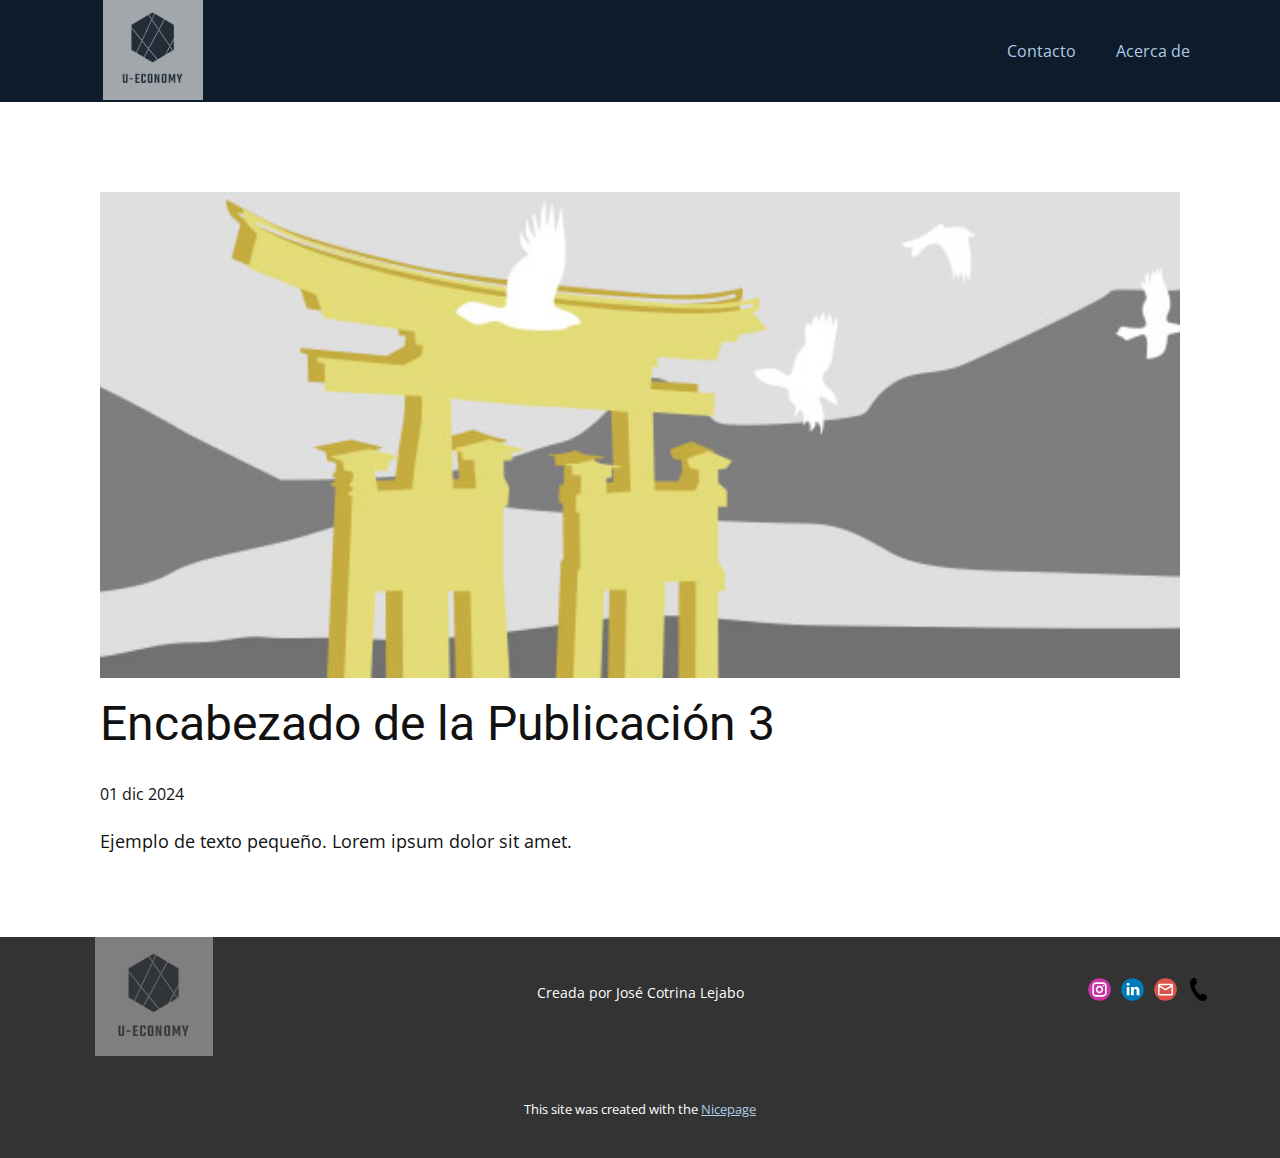
<file: blog/enviar-2.html>
<!DOCTYPE html>
<html style="font-size: 16px;" lang="es"><head>
    <meta name="viewport" content="width=device-width, initial-scale=1.0">
    <meta charset="utf-8">
    <meta name="keywords" content="Encabezado de la Publicación 1">
    <meta name="description" content="">
    <title>Encabezado de la Publicación 3</title>
    <link rel="stylesheet" href="../nicepage.css" media="screen">
<link rel="stylesheet" href="../Post-Template.css" media="screen">
    <script class="u-script" type="text/javascript" src="../jquery.js" defer=""></script>
    <script class="u-script" type="text/javascript" src="../nicepage.js" defer=""></script>
    <meta name="generator" content="Nicepage 7.0.3, nicepage.com">
    <link id="u-theme-google-font" rel="stylesheet" href="https://fonts.googleapis.com/css?family=Roboto:100,100i,300,300i,400,400i,500,500i,700,700i,900,900i|Open+Sans:300,300i,400,400i,500,500i,600,600i,700,700i,800,800i">
    
    
    
    <script type="application/ld+json">{
		"@context": "http://schema.org",
		"@type": "Organization",
		"name": "",
		"logo": "images/XDDDDDD.png",
		"sameAs": [
				"https://www.instagram.com/jcotrinaaa/",
				"https://www.linkedin.com/in/jcotrinalejabo/",
				"mailto:joselejabo0902@gmail.com",
				"tel:973615905"
		]
}</script>
    <meta name="theme-color" content="#478ac9">
  <meta data-intl-tel-input-cdn-path="intlTelInput/"></head>
  <body data-path-to-root="./" data-include-products="false" class="u-body u-xl-mode" data-lang="es"><header class="u-clearfix u-custom-color-4 u-header u-header" id="sec-1cdd" data-animation-name="" data-animation-duration="0" data-animation-delay="0" data-animation-direction=""><div class="u-clearfix u-sheet u-sheet-1">
        <a href="#" class="u-image u-logo u-opacity u-opacity-65 u-image-1" data-image-width="245" data-image-height="247">
          <img src="../images/XDDDDDD.png" class="u-logo-image u-logo-image-1">
        </a>
        <nav class="u-align-left u-font-size-14 u-menu u-menu-one-level u-nav-spacing-25 u-offcanvas u-menu-1" data-responsive-from="MD">
          <div class="menu-collapse">
            <a class="u-button-style u-custom-text-hover-color u-hamburger-link u-nav-link u-hamburger-link-1" href="#">
              <svg class="u-svg-link" preserveAspectRatio="xMidYMin slice" viewBox="0 0 302 302" style=""><use xmlns:xlink="http://www.w3.org/1999/xlink" xlink:href="#svg-7b92"></use></svg>
              <svg xmlns="http://www.w3.org/2000/svg" xmlns:xlink="http://www.w3.org/1999/xlink" version="1.1" id="svg-7b92" x="0px" y="0px" viewBox="0 0 302 302" style="enable-background:new 0 0 302 302;" xml:space="preserve" class="u-svg-content"><g><rect y="36" width="302" height="30"></rect><rect y="236" width="302" height="30"></rect><rect y="136" width="302" height="30"></rect>
</g><g></g><g></g><g></g><g></g><g></g><g></g><g></g><g></g><g></g><g></g><g></g><g></g><g></g><g></g><g></g></svg>
            </a>
          </div>
          <div class="u-custom-menu u-nav-container">
            <ul class="u-nav u-unstyled u-nav-1"><li class="u-nav-item"><a class="u-button-style u-nav-link u-text-active-palette-1-light-1 u-text-hover-palette-4-base u-text-palette-1-light-2" href="#" style="padding: 10px 20px;">Contacto</a>
</li><li class="u-nav-item"><a class="u-button-style u-nav-link u-text-active-palette-1-light-1 u-text-hover-palette-4-base u-text-palette-1-light-2" href="../Acerca-de.html" target="_blank" style="padding: 10px 20px;">Acerca de</a>
</li></ul>
          </div>
          <div class="u-custom-menu u-nav-container-collapse">
            <div class="u-align-center u-black u-container-align-center u-container-style u-inner-container-layout u-opacity u-opacity-95 u-sidenav">
              <div class="u-inner-container-layout u-sidenav-overflow">
                <div class="u-menu-close"></div>
                <ul class="u-align-center u-nav u-popupmenu-items u-unstyled u-nav-2"><li class="u-nav-item"><a class="u-button-style u-nav-link" href="#">Contacto</a>
</li><li class="u-nav-item"><a class="u-button-style u-nav-link" href="../Acerca-de.html" target="_blank">Acerca de</a>
</li></ul>
              </div>
            </div>
            <div class="u-black u-menu-overlay u-opacity u-opacity-70"></div>
          </div>
          <style class="menu-style">@media (max-width: 939px) {
                    [data-responsive-from="MD"] .u-nav-container {
                        display: none;
                    }
                    [data-responsive-from="MD"] .menu-collapse {
                        display: block;
                    }
                }</style>
        </nav>
      </div></header>
    <section class="u-align-center u-clearfix u-section-1" id="sec-c4bc">
      <div class="u-clearfix u-sheet u-valign-middle-md u-valign-middle-sm u-valign-middle-xs u-sheet-1"><!--post_details--><!--post_details_options_json--><!--{"source":""}--><!--/post_details_options_json--><!--blog_post-->
        <div class="u-container-style u-expanded-width u-post-details u-post-details-1">
          <div class="u-container-layout u-valign-middle u-container-layout-1"><!--blog_post_image-->
            <img alt="" class="u-blog-control u-expanded-width u-image u-image-default u-image-1" src="../images/8ad73f3c.jpeg"><!--/blog_post_image--><!--blog_post_header-->
            <h2 class="u-blog-control u-text u-text-1">Encabezado de la Publicación 3</h2><!--/blog_post_header--><!--blog_post_metadata-->
            <div class="u-blog-control u-metadata u-metadata-1"><!--blog_post_metadata_date-->
              <span class="u-meta-date u-meta-icon">01 dic 2024</span><!--/blog_post_metadata_date--><!--blog_post_metadata_category-->
              <!--/blog_post_metadata_category--><!--blog_post_metadata_comments-->
              <!--/blog_post_metadata_comments-->
            </div><!--/blog_post_metadata--><!--blog_post_content-->
            <div class="u-align-justify u-blog-control u-post-content u-text u-text-2 fr-view">
  <p>Ejemplo de texto pequeño. Lorem ipsum dolor sit amet.</p>
  </div><!--/blog_post_content-->
          </div>
        </div><!--/blog_post--><!--/post_details-->
      </div>
    </section>
    
    
    
    <footer class="u-align-center-md u-align-center-sm u-align-center-xs u-clearfix u-footer u-grey-80" id="sec-6cc9"><div class="u-clearfix u-sheet u-sheet-1">
        <a href="#" class="u-image u-image-round u-logo u-opacity u-opacity-40 u-radius u-image-1" data-image-width="245" data-image-height="247">
          <img src="../images/XDDDDDD.png" class="u-logo-image u-logo-image-1">
        </a>
        <p class="u-align-center-lg u-align-center-md u-align-center-xl u-text u-text-1">Creada por José Cotrina Lejabo</p>
        <div class="u-align-right u-social-icons u-spacing-10 u-social-icons-1">
          <a class="u-social-url" title="instagram" target="_blank" href="https://www.instagram.com/jcotrinaaa/"><span class="u-icon u-social-icon u-social-instagram u-icon-1"><svg class="u-svg-link" preserveAspectRatio="xMidYMin slice" viewBox="0 0 112 112" style=""><use xlink:href="#svg-af5b"></use></svg><svg class="u-svg-content" viewBox="0 0 112 112" x="0" y="0" id="svg-af5b"><circle fill="currentColor" cx="56.1" cy="56.1" r="55"></circle><path fill="#FFFFFF" d="M55.9,38.2c-9.9,0-17.9,8-17.9,17.9C38,66,46,74,55.9,74c9.9,0,17.9-8,17.9-17.9C73.8,46.2,65.8,38.2,55.9,38.2
      z M55.9,66.4c-5.7,0-10.3-4.6-10.3-10.3c-0.1-5.7,4.6-10.3,10.3-10.3c5.7,0,10.3,4.6,10.3,10.3C66.2,61.8,61.6,66.4,55.9,66.4z"></path><path fill="#FFFFFF" d="M74.3,33.5c-2.3,0-4.2,1.9-4.2,4.2s1.9,4.2,4.2,4.2s4.2-1.9,4.2-4.2S76.6,33.5,74.3,33.5z"></path><path fill="#FFFFFF" d="M73.1,21.3H38.6c-9.7,0-17.5,7.9-17.5,17.5v34.5c0,9.7,7.9,17.6,17.5,17.6h34.5c9.7,0,17.5-7.9,17.5-17.5V38.8
      C90.6,29.1,82.7,21.3,73.1,21.3z M83,73.3c0,5.5-4.5,9.9-9.9,9.9H38.6c-5.5,0-9.9-4.5-9.9-9.9V38.8c0-5.5,4.5-9.9,9.9-9.9h34.5
      c5.5,0,9.9,4.5,9.9,9.9V73.3z"></path></svg></span>
          </a>
          <a class="u-social-url" title="linkedin" target="_blank" href="https://www.linkedin.com/in/jcotrinalejabo/"><span class="u-icon u-social-icon u-social-linkedin u-icon-2"><svg class="u-svg-link" preserveAspectRatio="xMidYMin slice" viewBox="0 0 112 112" style=""><use xlink:href="#svg-c761"></use></svg><svg class="u-svg-content" viewBox="0 0 112 112" x="0" y="0" id="svg-c761"><circle fill="currentColor" cx="56.1" cy="56.1" r="55"></circle><path fill="#FFFFFF" d="M41.3,83.7H27.9V43.4h13.4V83.7z M34.6,37.9L34.6,37.9c-4.6,0-7.5-3.1-7.5-7c0-4,3-7,7.6-7s7.4,3,7.5,7
      C42.2,34.8,39.2,37.9,34.6,37.9z M89.6,83.7H76.2V62.2c0-5.4-1.9-9.1-6.8-9.1c-3.7,0-5.9,2.5-6.9,4.9c-0.4,0.9-0.4,2.1-0.4,3.3v22.5
      H48.7c0,0,0.2-36.5,0-40.3h13.4v5.7c1.8-2.7,5-6.7,12.1-6.7c8.8,0,15.4,5.8,15.4,18.1V83.7z"></path></svg></span>
          </a>
          <a class="u-social-url" target="_blank" data-type="Email" title="Email" href="../mailto:joselejabo0902@gmail.com"><span class="u-icon u-social-email u-social-icon u-icon-3"><svg class="u-svg-link" preserveAspectRatio="xMidYMin slice" viewBox="0 0 112 112" style=""><use xlink:href="#svg-02dd"></use></svg><svg class="u-svg-content" viewBox="0 0 112 112" x="0" y="0" id="svg-02dd"><circle fill="currentColor" cx="56.1" cy="56.1" r="55"></circle><path id="path3864" fill="#FFFFFF" d="M27.2,28h57.6c4,0,7.2,3.2,7.2,7.2l0,0v42.7c0,3.9-3.2,7.2-7.2,7.2l0,0H27.2
	c-4,0-7.2-3.2-7.2-7.2V35.2C20,31.1,23.2,28,27.2,28 M56,52.9l28.8-17.8H27.2L56,52.9 M27.2,77.7h57.6V43.5L56,61.3L27.2,43.5V77.7z
	"></path></svg></span>
          </a>
          <a class="u-social-url" title="Número" target="_blank" href="../tel:973615905"><span class="u-file-icon u-icon u-social-facebook u-social-icon u-icon-4"><img src="../images/31247.png" alt=""></span>
          </a>
        </div>
      </div></footer>
    <section class="u-backlink u-clearfix u-grey-80">
      <p class="u-text">
        <span>This site was created with the </span>
        <a class="u-link" href="https://nicepage.com/" target="_blank" rel="nofollow">
          <span>Nicepage</span>
        </a>
      </p>
    </section>
  
</body></html>
</file>
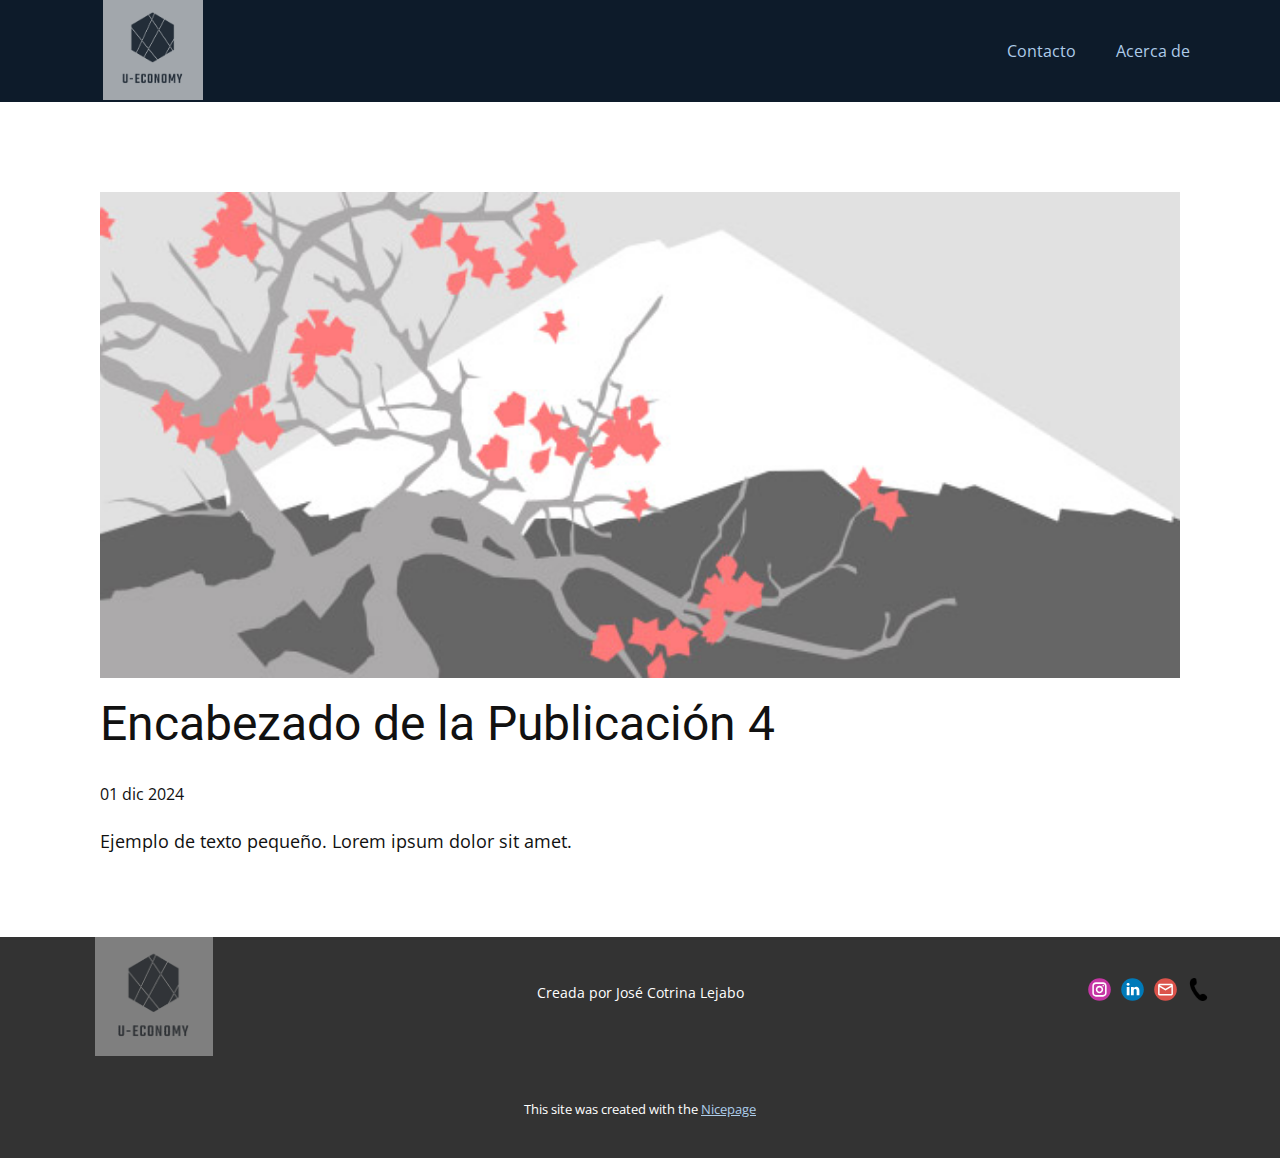
<file: blog/enviar-3.html>
<!DOCTYPE html>
<html style="font-size: 16px;" lang="es"><head>
    <meta name="viewport" content="width=device-width, initial-scale=1.0">
    <meta charset="utf-8">
    <meta name="keywords" content="Encabezado de la Publicación 1">
    <meta name="description" content="">
    <title>Encabezado de la Publicación 4</title>
    <link rel="stylesheet" href="../nicepage.css" media="screen">
<link rel="stylesheet" href="../Post-Template.css" media="screen">
    <script class="u-script" type="text/javascript" src="../jquery.js" defer=""></script>
    <script class="u-script" type="text/javascript" src="../nicepage.js" defer=""></script>
    <meta name="generator" content="Nicepage 7.0.3, nicepage.com">
    <link id="u-theme-google-font" rel="stylesheet" href="https://fonts.googleapis.com/css?family=Roboto:100,100i,300,300i,400,400i,500,500i,700,700i,900,900i|Open+Sans:300,300i,400,400i,500,500i,600,600i,700,700i,800,800i">
    
    
    
    <script type="application/ld+json">{
		"@context": "http://schema.org",
		"@type": "Organization",
		"name": "",
		"logo": "images/XDDDDDD.png",
		"sameAs": [
				"https://www.instagram.com/jcotrinaaa/",
				"https://www.linkedin.com/in/jcotrinalejabo/",
				"mailto:joselejabo0902@gmail.com",
				"tel:973615905"
		]
}</script>
    <meta name="theme-color" content="#478ac9">
  <meta data-intl-tel-input-cdn-path="intlTelInput/"></head>
  <body data-path-to-root="./" data-include-products="false" class="u-body u-xl-mode" data-lang="es"><header class="u-clearfix u-custom-color-4 u-header u-header" id="sec-1cdd" data-animation-name="" data-animation-duration="0" data-animation-delay="0" data-animation-direction=""><div class="u-clearfix u-sheet u-sheet-1">
        <a href="#" class="u-image u-logo u-opacity u-opacity-65 u-image-1" data-image-width="245" data-image-height="247">
          <img src="../images/XDDDDDD.png" class="u-logo-image u-logo-image-1">
        </a>
        <nav class="u-align-left u-font-size-14 u-menu u-menu-one-level u-nav-spacing-25 u-offcanvas u-menu-1" data-responsive-from="MD">
          <div class="menu-collapse">
            <a class="u-button-style u-custom-text-hover-color u-hamburger-link u-nav-link u-hamburger-link-1" href="#">
              <svg class="u-svg-link" preserveAspectRatio="xMidYMin slice" viewBox="0 0 302 302" style=""><use xmlns:xlink="http://www.w3.org/1999/xlink" xlink:href="#svg-7b92"></use></svg>
              <svg xmlns="http://www.w3.org/2000/svg" xmlns:xlink="http://www.w3.org/1999/xlink" version="1.1" id="svg-7b92" x="0px" y="0px" viewBox="0 0 302 302" style="enable-background:new 0 0 302 302;" xml:space="preserve" class="u-svg-content"><g><rect y="36" width="302" height="30"></rect><rect y="236" width="302" height="30"></rect><rect y="136" width="302" height="30"></rect>
</g><g></g><g></g><g></g><g></g><g></g><g></g><g></g><g></g><g></g><g></g><g></g><g></g><g></g><g></g><g></g></svg>
            </a>
          </div>
          <div class="u-custom-menu u-nav-container">
            <ul class="u-nav u-unstyled u-nav-1"><li class="u-nav-item"><a class="u-button-style u-nav-link u-text-active-palette-1-light-1 u-text-hover-palette-4-base u-text-palette-1-light-2" href="#" style="padding: 10px 20px;">Contacto</a>
</li><li class="u-nav-item"><a class="u-button-style u-nav-link u-text-active-palette-1-light-1 u-text-hover-palette-4-base u-text-palette-1-light-2" href="../Acerca-de.html" target="_blank" style="padding: 10px 20px;">Acerca de</a>
</li></ul>
          </div>
          <div class="u-custom-menu u-nav-container-collapse">
            <div class="u-align-center u-black u-container-align-center u-container-style u-inner-container-layout u-opacity u-opacity-95 u-sidenav">
              <div class="u-inner-container-layout u-sidenav-overflow">
                <div class="u-menu-close"></div>
                <ul class="u-align-center u-nav u-popupmenu-items u-unstyled u-nav-2"><li class="u-nav-item"><a class="u-button-style u-nav-link" href="#">Contacto</a>
</li><li class="u-nav-item"><a class="u-button-style u-nav-link" href="../Acerca-de.html" target="_blank">Acerca de</a>
</li></ul>
              </div>
            </div>
            <div class="u-black u-menu-overlay u-opacity u-opacity-70"></div>
          </div>
          <style class="menu-style">@media (max-width: 939px) {
                    [data-responsive-from="MD"] .u-nav-container {
                        display: none;
                    }
                    [data-responsive-from="MD"] .menu-collapse {
                        display: block;
                    }
                }</style>
        </nav>
      </div></header>
    <section class="u-align-center u-clearfix u-section-1" id="sec-c4bc">
      <div class="u-clearfix u-sheet u-valign-middle-md u-valign-middle-sm u-valign-middle-xs u-sheet-1"><!--post_details--><!--post_details_options_json--><!--{"source":""}--><!--/post_details_options_json--><!--blog_post-->
        <div class="u-container-style u-expanded-width u-post-details u-post-details-1">
          <div class="u-container-layout u-valign-middle u-container-layout-1"><!--blog_post_image-->
            <img alt="" class="u-blog-control u-expanded-width u-image u-image-default u-image-1" src="../images/0fd3416c.jpeg"><!--/blog_post_image--><!--blog_post_header-->
            <h2 class="u-blog-control u-text u-text-1">Encabezado de la Publicación 4</h2><!--/blog_post_header--><!--blog_post_metadata-->
            <div class="u-blog-control u-metadata u-metadata-1"><!--blog_post_metadata_date-->
              <span class="u-meta-date u-meta-icon">01 dic 2024</span><!--/blog_post_metadata_date--><!--blog_post_metadata_category-->
              <!--/blog_post_metadata_category--><!--blog_post_metadata_comments-->
              <!--/blog_post_metadata_comments-->
            </div><!--/blog_post_metadata--><!--blog_post_content-->
            <div class="u-align-justify u-blog-control u-post-content u-text u-text-2 fr-view">
  <p>Ejemplo de texto pequeño. Lorem ipsum dolor sit amet.</p>
  </div><!--/blog_post_content-->
          </div>
        </div><!--/blog_post--><!--/post_details-->
      </div>
    </section>
    
    
    
    <footer class="u-align-center-md u-align-center-sm u-align-center-xs u-clearfix u-footer u-grey-80" id="sec-6cc9"><div class="u-clearfix u-sheet u-sheet-1">
        <a href="#" class="u-image u-image-round u-logo u-opacity u-opacity-40 u-radius u-image-1" data-image-width="245" data-image-height="247">
          <img src="../images/XDDDDDD.png" class="u-logo-image u-logo-image-1">
        </a>
        <p class="u-align-center-lg u-align-center-md u-align-center-xl u-text u-text-1">Creada por José Cotrina Lejabo</p>
        <div class="u-align-right u-social-icons u-spacing-10 u-social-icons-1">
          <a class="u-social-url" title="instagram" target="_blank" href="https://www.instagram.com/jcotrinaaa/"><span class="u-icon u-social-icon u-social-instagram u-icon-1"><svg class="u-svg-link" preserveAspectRatio="xMidYMin slice" viewBox="0 0 112 112" style=""><use xlink:href="#svg-af5b"></use></svg><svg class="u-svg-content" viewBox="0 0 112 112" x="0" y="0" id="svg-af5b"><circle fill="currentColor" cx="56.1" cy="56.1" r="55"></circle><path fill="#FFFFFF" d="M55.9,38.2c-9.9,0-17.9,8-17.9,17.9C38,66,46,74,55.9,74c9.9,0,17.9-8,17.9-17.9C73.8,46.2,65.8,38.2,55.9,38.2
      z M55.9,66.4c-5.7,0-10.3-4.6-10.3-10.3c-0.1-5.7,4.6-10.3,10.3-10.3c5.7,0,10.3,4.6,10.3,10.3C66.2,61.8,61.6,66.4,55.9,66.4z"></path><path fill="#FFFFFF" d="M74.3,33.5c-2.3,0-4.2,1.9-4.2,4.2s1.9,4.2,4.2,4.2s4.2-1.9,4.2-4.2S76.6,33.5,74.3,33.5z"></path><path fill="#FFFFFF" d="M73.1,21.3H38.6c-9.7,0-17.5,7.9-17.5,17.5v34.5c0,9.7,7.9,17.6,17.5,17.6h34.5c9.7,0,17.5-7.9,17.5-17.5V38.8
      C90.6,29.1,82.7,21.3,73.1,21.3z M83,73.3c0,5.5-4.5,9.9-9.9,9.9H38.6c-5.5,0-9.9-4.5-9.9-9.9V38.8c0-5.5,4.5-9.9,9.9-9.9h34.5
      c5.5,0,9.9,4.5,9.9,9.9V73.3z"></path></svg></span>
          </a>
          <a class="u-social-url" title="linkedin" target="_blank" href="https://www.linkedin.com/in/jcotrinalejabo/"><span class="u-icon u-social-icon u-social-linkedin u-icon-2"><svg class="u-svg-link" preserveAspectRatio="xMidYMin slice" viewBox="0 0 112 112" style=""><use xlink:href="#svg-c761"></use></svg><svg class="u-svg-content" viewBox="0 0 112 112" x="0" y="0" id="svg-c761"><circle fill="currentColor" cx="56.1" cy="56.1" r="55"></circle><path fill="#FFFFFF" d="M41.3,83.7H27.9V43.4h13.4V83.7z M34.6,37.9L34.6,37.9c-4.6,0-7.5-3.1-7.5-7c0-4,3-7,7.6-7s7.4,3,7.5,7
      C42.2,34.8,39.2,37.9,34.6,37.9z M89.6,83.7H76.2V62.2c0-5.4-1.9-9.1-6.8-9.1c-3.7,0-5.9,2.5-6.9,4.9c-0.4,0.9-0.4,2.1-0.4,3.3v22.5
      H48.7c0,0,0.2-36.5,0-40.3h13.4v5.7c1.8-2.7,5-6.7,12.1-6.7c8.8,0,15.4,5.8,15.4,18.1V83.7z"></path></svg></span>
          </a>
          <a class="u-social-url" target="_blank" data-type="Email" title="Email" href="../mailto:joselejabo0902@gmail.com"><span class="u-icon u-social-email u-social-icon u-icon-3"><svg class="u-svg-link" preserveAspectRatio="xMidYMin slice" viewBox="0 0 112 112" style=""><use xlink:href="#svg-02dd"></use></svg><svg class="u-svg-content" viewBox="0 0 112 112" x="0" y="0" id="svg-02dd"><circle fill="currentColor" cx="56.1" cy="56.1" r="55"></circle><path id="path3864" fill="#FFFFFF" d="M27.2,28h57.6c4,0,7.2,3.2,7.2,7.2l0,0v42.7c0,3.9-3.2,7.2-7.2,7.2l0,0H27.2
	c-4,0-7.2-3.2-7.2-7.2V35.2C20,31.1,23.2,28,27.2,28 M56,52.9l28.8-17.8H27.2L56,52.9 M27.2,77.7h57.6V43.5L56,61.3L27.2,43.5V77.7z
	"></path></svg></span>
          </a>
          <a class="u-social-url" title="Número" target="_blank" href="../tel:973615905"><span class="u-file-icon u-icon u-social-facebook u-social-icon u-icon-4"><img src="../images/31247.png" alt=""></span>
          </a>
        </div>
      </div></footer>
    <section class="u-backlink u-clearfix u-grey-80">
      <p class="u-text">
        <span>This site was created with the </span>
        <a class="u-link" href="https://nicepage.com/" target="_blank" rel="nofollow">
          <span>Nicepage</span>
        </a>
      </p>
    </section>
  
</body></html>
</file>
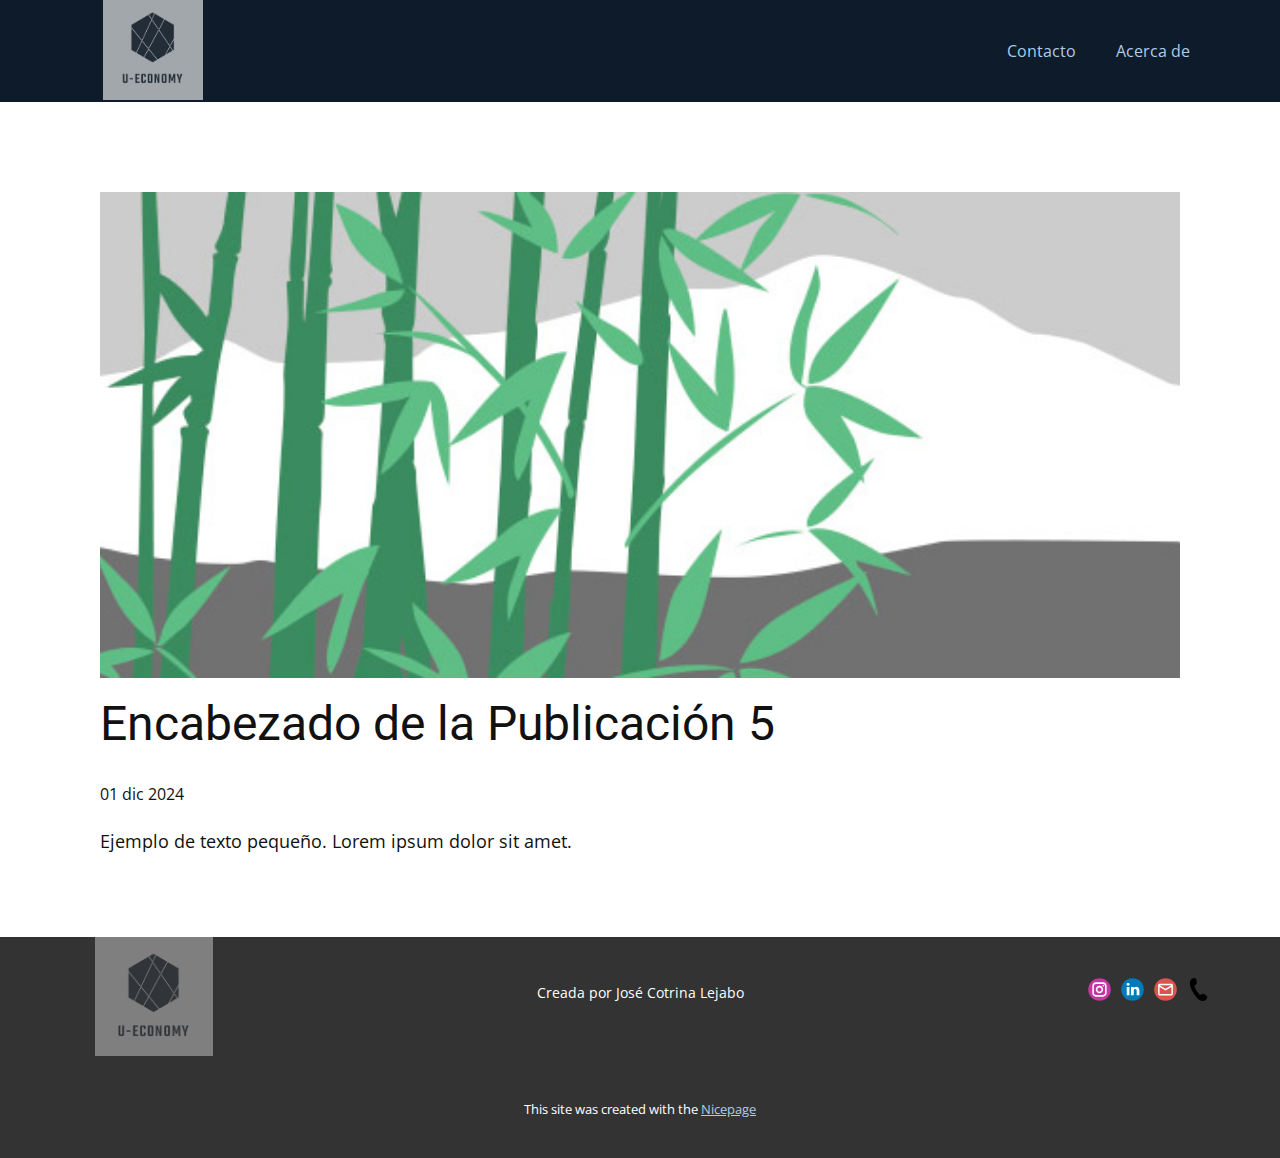
<file: blog/enviar-4.html>
<!DOCTYPE html>
<html style="font-size: 16px;" lang="es"><head>
    <meta name="viewport" content="width=device-width, initial-scale=1.0">
    <meta charset="utf-8">
    <meta name="keywords" content="Encabezado de la Publicación 1">
    <meta name="description" content="">
    <title>Encabezado de la Publicación 5</title>
    <link rel="stylesheet" href="../nicepage.css" media="screen">
<link rel="stylesheet" href="../Post-Template.css" media="screen">
    <script class="u-script" type="text/javascript" src="../jquery.js" defer=""></script>
    <script class="u-script" type="text/javascript" src="../nicepage.js" defer=""></script>
    <meta name="generator" content="Nicepage 7.0.3, nicepage.com">
    <link id="u-theme-google-font" rel="stylesheet" href="https://fonts.googleapis.com/css?family=Roboto:100,100i,300,300i,400,400i,500,500i,700,700i,900,900i|Open+Sans:300,300i,400,400i,500,500i,600,600i,700,700i,800,800i">
    
    
    
    <script type="application/ld+json">{
		"@context": "http://schema.org",
		"@type": "Organization",
		"name": "",
		"logo": "images/XDDDDDD.png",
		"sameAs": [
				"https://www.instagram.com/jcotrinaaa/",
				"https://www.linkedin.com/in/jcotrinalejabo/",
				"mailto:joselejabo0902@gmail.com",
				"tel:973615905"
		]
}</script>
    <meta name="theme-color" content="#478ac9">
  <meta data-intl-tel-input-cdn-path="intlTelInput/"></head>
  <body data-path-to-root="./" data-include-products="false" class="u-body u-xl-mode" data-lang="es"><header class="u-clearfix u-custom-color-4 u-header u-header" id="sec-1cdd" data-animation-name="" data-animation-duration="0" data-animation-delay="0" data-animation-direction=""><div class="u-clearfix u-sheet u-sheet-1">
        <a href="#" class="u-image u-logo u-opacity u-opacity-65 u-image-1" data-image-width="245" data-image-height="247">
          <img src="../images/XDDDDDD.png" class="u-logo-image u-logo-image-1">
        </a>
        <nav class="u-align-left u-font-size-14 u-menu u-menu-one-level u-nav-spacing-25 u-offcanvas u-menu-1" data-responsive-from="MD">
          <div class="menu-collapse">
            <a class="u-button-style u-custom-text-hover-color u-hamburger-link u-nav-link u-hamburger-link-1" href="#">
              <svg class="u-svg-link" preserveAspectRatio="xMidYMin slice" viewBox="0 0 302 302" style=""><use xmlns:xlink="http://www.w3.org/1999/xlink" xlink:href="#svg-7b92"></use></svg>
              <svg xmlns="http://www.w3.org/2000/svg" xmlns:xlink="http://www.w3.org/1999/xlink" version="1.1" id="svg-7b92" x="0px" y="0px" viewBox="0 0 302 302" style="enable-background:new 0 0 302 302;" xml:space="preserve" class="u-svg-content"><g><rect y="36" width="302" height="30"></rect><rect y="236" width="302" height="30"></rect><rect y="136" width="302" height="30"></rect>
</g><g></g><g></g><g></g><g></g><g></g><g></g><g></g><g></g><g></g><g></g><g></g><g></g><g></g><g></g><g></g></svg>
            </a>
          </div>
          <div class="u-custom-menu u-nav-container">
            <ul class="u-nav u-unstyled u-nav-1"><li class="u-nav-item"><a class="u-button-style u-nav-link u-text-active-palette-1-light-1 u-text-hover-palette-4-base u-text-palette-1-light-2" href="#" style="padding: 10px 20px;">Contacto</a>
</li><li class="u-nav-item"><a class="u-button-style u-nav-link u-text-active-palette-1-light-1 u-text-hover-palette-4-base u-text-palette-1-light-2" href="../Acerca-de.html" target="_blank" style="padding: 10px 20px;">Acerca de</a>
</li></ul>
          </div>
          <div class="u-custom-menu u-nav-container-collapse">
            <div class="u-align-center u-black u-container-align-center u-container-style u-inner-container-layout u-opacity u-opacity-95 u-sidenav">
              <div class="u-inner-container-layout u-sidenav-overflow">
                <div class="u-menu-close"></div>
                <ul class="u-align-center u-nav u-popupmenu-items u-unstyled u-nav-2"><li class="u-nav-item"><a class="u-button-style u-nav-link" href="#">Contacto</a>
</li><li class="u-nav-item"><a class="u-button-style u-nav-link" href="../Acerca-de.html" target="_blank">Acerca de</a>
</li></ul>
              </div>
            </div>
            <div class="u-black u-menu-overlay u-opacity u-opacity-70"></div>
          </div>
          <style class="menu-style">@media (max-width: 939px) {
                    [data-responsive-from="MD"] .u-nav-container {
                        display: none;
                    }
                    [data-responsive-from="MD"] .menu-collapse {
                        display: block;
                    }
                }</style>
        </nav>
      </div></header>
    <section class="u-align-center u-clearfix u-section-1" id="sec-c4bc">
      <div class="u-clearfix u-sheet u-valign-middle-md u-valign-middle-sm u-valign-middle-xs u-sheet-1"><!--post_details--><!--post_details_options_json--><!--{"source":""}--><!--/post_details_options_json--><!--blog_post-->
        <div class="u-container-style u-expanded-width u-post-details u-post-details-1">
          <div class="u-container-layout u-valign-middle u-container-layout-1"><!--blog_post_image-->
            <img alt="" class="u-blog-control u-expanded-width u-image u-image-default u-image-1" src="../images/68f64b9d.jpeg"><!--/blog_post_image--><!--blog_post_header-->
            <h2 class="u-blog-control u-text u-text-1">Encabezado de la Publicación 5</h2><!--/blog_post_header--><!--blog_post_metadata-->
            <div class="u-blog-control u-metadata u-metadata-1"><!--blog_post_metadata_date-->
              <span class="u-meta-date u-meta-icon">01 dic 2024</span><!--/blog_post_metadata_date--><!--blog_post_metadata_category-->
              <!--/blog_post_metadata_category--><!--blog_post_metadata_comments-->
              <!--/blog_post_metadata_comments-->
            </div><!--/blog_post_metadata--><!--blog_post_content-->
            <div class="u-align-justify u-blog-control u-post-content u-text u-text-2 fr-view">
  <p>Ejemplo de texto pequeño. Lorem ipsum dolor sit amet.</p>
  </div><!--/blog_post_content-->
          </div>
        </div><!--/blog_post--><!--/post_details-->
      </div>
    </section>
    
    
    
    <footer class="u-align-center-md u-align-center-sm u-align-center-xs u-clearfix u-footer u-grey-80" id="sec-6cc9"><div class="u-clearfix u-sheet u-sheet-1">
        <a href="#" class="u-image u-image-round u-logo u-opacity u-opacity-40 u-radius u-image-1" data-image-width="245" data-image-height="247">
          <img src="../images/XDDDDDD.png" class="u-logo-image u-logo-image-1">
        </a>
        <p class="u-align-center-lg u-align-center-md u-align-center-xl u-text u-text-1">Creada por José Cotrina Lejabo</p>
        <div class="u-align-right u-social-icons u-spacing-10 u-social-icons-1">
          <a class="u-social-url" title="instagram" target="_blank" href="https://www.instagram.com/jcotrinaaa/"><span class="u-icon u-social-icon u-social-instagram u-icon-1"><svg class="u-svg-link" preserveAspectRatio="xMidYMin slice" viewBox="0 0 112 112" style=""><use xlink:href="#svg-af5b"></use></svg><svg class="u-svg-content" viewBox="0 0 112 112" x="0" y="0" id="svg-af5b"><circle fill="currentColor" cx="56.1" cy="56.1" r="55"></circle><path fill="#FFFFFF" d="M55.9,38.2c-9.9,0-17.9,8-17.9,17.9C38,66,46,74,55.9,74c9.9,0,17.9-8,17.9-17.9C73.8,46.2,65.8,38.2,55.9,38.2
      z M55.9,66.4c-5.7,0-10.3-4.6-10.3-10.3c-0.1-5.7,4.6-10.3,10.3-10.3c5.7,0,10.3,4.6,10.3,10.3C66.2,61.8,61.6,66.4,55.9,66.4z"></path><path fill="#FFFFFF" d="M74.3,33.5c-2.3,0-4.2,1.9-4.2,4.2s1.9,4.2,4.2,4.2s4.2-1.9,4.2-4.2S76.6,33.5,74.3,33.5z"></path><path fill="#FFFFFF" d="M73.1,21.3H38.6c-9.7,0-17.5,7.9-17.5,17.5v34.5c0,9.7,7.9,17.6,17.5,17.6h34.5c9.7,0,17.5-7.9,17.5-17.5V38.8
      C90.6,29.1,82.7,21.3,73.1,21.3z M83,73.3c0,5.5-4.5,9.9-9.9,9.9H38.6c-5.5,0-9.9-4.5-9.9-9.9V38.8c0-5.5,4.5-9.9,9.9-9.9h34.5
      c5.5,0,9.9,4.5,9.9,9.9V73.3z"></path></svg></span>
          </a>
          <a class="u-social-url" title="linkedin" target="_blank" href="https://www.linkedin.com/in/jcotrinalejabo/"><span class="u-icon u-social-icon u-social-linkedin u-icon-2"><svg class="u-svg-link" preserveAspectRatio="xMidYMin slice" viewBox="0 0 112 112" style=""><use xlink:href="#svg-c761"></use></svg><svg class="u-svg-content" viewBox="0 0 112 112" x="0" y="0" id="svg-c761"><circle fill="currentColor" cx="56.1" cy="56.1" r="55"></circle><path fill="#FFFFFF" d="M41.3,83.7H27.9V43.4h13.4V83.7z M34.6,37.9L34.6,37.9c-4.6,0-7.5-3.1-7.5-7c0-4,3-7,7.6-7s7.4,3,7.5,7
      C42.2,34.8,39.2,37.9,34.6,37.9z M89.6,83.7H76.2V62.2c0-5.4-1.9-9.1-6.8-9.1c-3.7,0-5.9,2.5-6.9,4.9c-0.4,0.9-0.4,2.1-0.4,3.3v22.5
      H48.7c0,0,0.2-36.5,0-40.3h13.4v5.7c1.8-2.7,5-6.7,12.1-6.7c8.8,0,15.4,5.8,15.4,18.1V83.7z"></path></svg></span>
          </a>
          <a class="u-social-url" target="_blank" data-type="Email" title="Email" href="../mailto:joselejabo0902@gmail.com"><span class="u-icon u-social-email u-social-icon u-icon-3"><svg class="u-svg-link" preserveAspectRatio="xMidYMin slice" viewBox="0 0 112 112" style=""><use xlink:href="#svg-02dd"></use></svg><svg class="u-svg-content" viewBox="0 0 112 112" x="0" y="0" id="svg-02dd"><circle fill="currentColor" cx="56.1" cy="56.1" r="55"></circle><path id="path3864" fill="#FFFFFF" d="M27.2,28h57.6c4,0,7.2,3.2,7.2,7.2l0,0v42.7c0,3.9-3.2,7.2-7.2,7.2l0,0H27.2
	c-4,0-7.2-3.2-7.2-7.2V35.2C20,31.1,23.2,28,27.2,28 M56,52.9l28.8-17.8H27.2L56,52.9 M27.2,77.7h57.6V43.5L56,61.3L27.2,43.5V77.7z
	"></path></svg></span>
          </a>
          <a class="u-social-url" title="Número" target="_blank" href="../tel:973615905"><span class="u-file-icon u-icon u-social-facebook u-social-icon u-icon-4"><img src="../images/31247.png" alt=""></span>
          </a>
        </div>
      </div></footer>
    <section class="u-backlink u-clearfix u-grey-80">
      <p class="u-text">
        <span>This site was created with the </span>
        <a class="u-link" href="https://nicepage.com/" target="_blank" rel="nofollow">
          <span>Nicepage</span>
        </a>
      </p>
    </section>
  
</body></html>
</file>
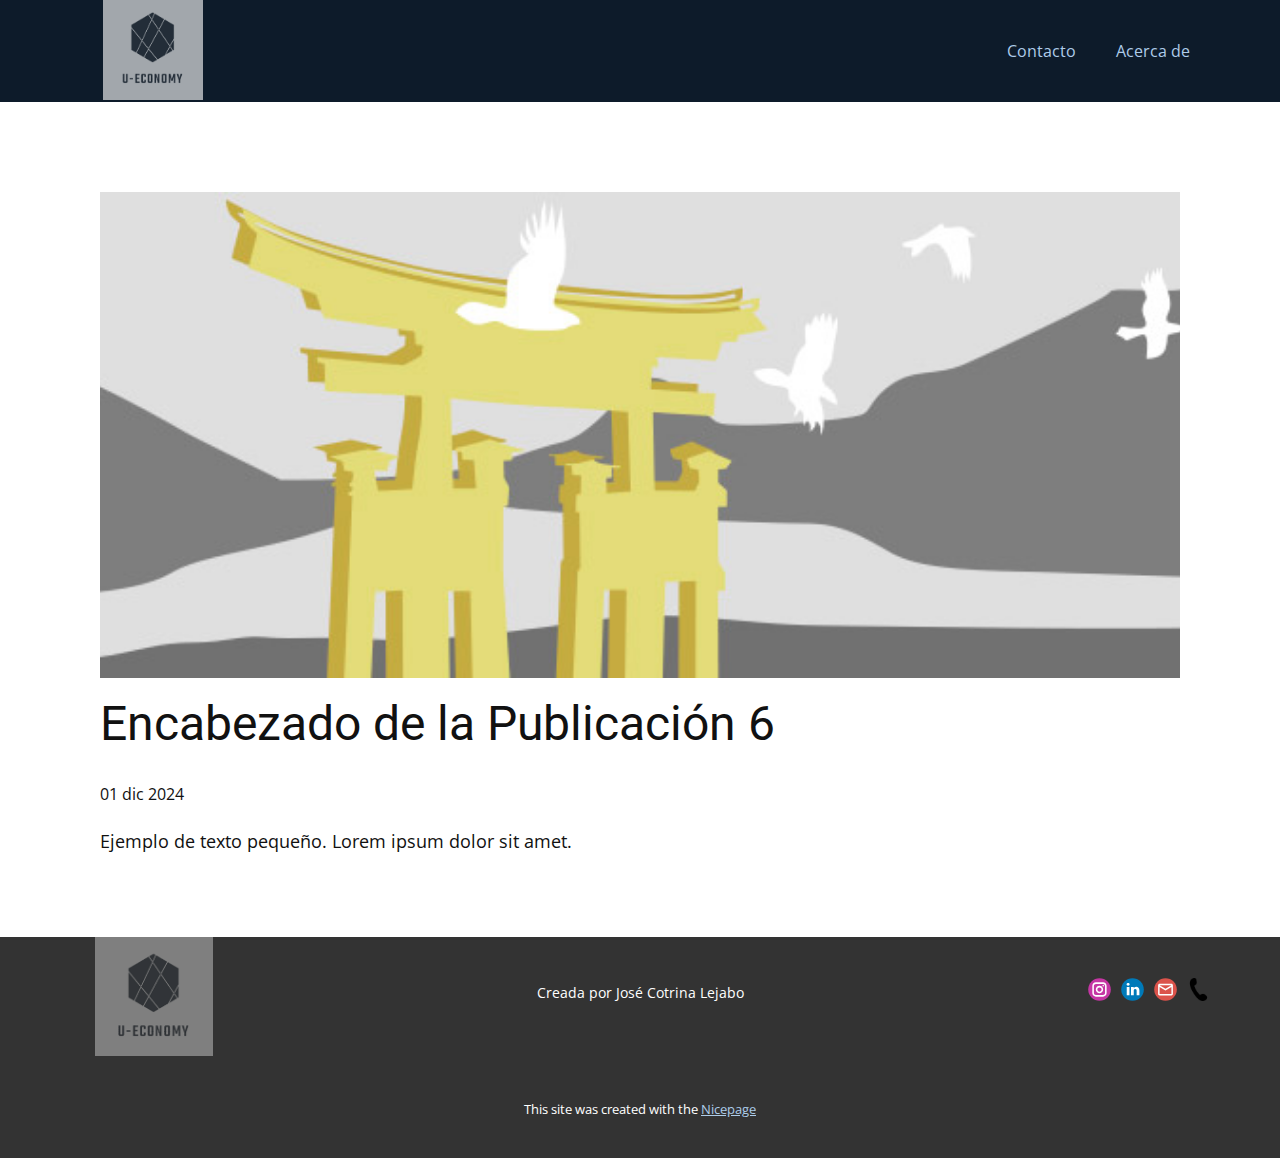
<file: blog/enviar-5.html>
<!DOCTYPE html>
<html style="font-size: 16px;" lang="es"><head>
    <meta name="viewport" content="width=device-width, initial-scale=1.0">
    <meta charset="utf-8">
    <meta name="keywords" content="Encabezado de la Publicación 1">
    <meta name="description" content="">
    <title>Encabezado de la Publicación 6</title>
    <link rel="stylesheet" href="../nicepage.css" media="screen">
<link rel="stylesheet" href="../Post-Template.css" media="screen">
    <script class="u-script" type="text/javascript" src="../jquery.js" defer=""></script>
    <script class="u-script" type="text/javascript" src="../nicepage.js" defer=""></script>
    <meta name="generator" content="Nicepage 7.0.3, nicepage.com">
    <link id="u-theme-google-font" rel="stylesheet" href="https://fonts.googleapis.com/css?family=Roboto:100,100i,300,300i,400,400i,500,500i,700,700i,900,900i|Open+Sans:300,300i,400,400i,500,500i,600,600i,700,700i,800,800i">
    
    
    
    <script type="application/ld+json">{
		"@context": "http://schema.org",
		"@type": "Organization",
		"name": "",
		"logo": "images/XDDDDDD.png",
		"sameAs": [
				"https://www.instagram.com/jcotrinaaa/",
				"https://www.linkedin.com/in/jcotrinalejabo/",
				"mailto:joselejabo0902@gmail.com",
				"tel:973615905"
		]
}</script>
    <meta name="theme-color" content="#478ac9">
  <meta data-intl-tel-input-cdn-path="intlTelInput/"></head>
  <body data-path-to-root="./" data-include-products="false" class="u-body u-xl-mode" data-lang="es"><header class="u-clearfix u-custom-color-4 u-header u-header" id="sec-1cdd" data-animation-name="" data-animation-duration="0" data-animation-delay="0" data-animation-direction=""><div class="u-clearfix u-sheet u-sheet-1">
        <a href="#" class="u-image u-logo u-opacity u-opacity-65 u-image-1" data-image-width="245" data-image-height="247">
          <img src="../images/XDDDDDD.png" class="u-logo-image u-logo-image-1">
        </a>
        <nav class="u-align-left u-font-size-14 u-menu u-menu-one-level u-nav-spacing-25 u-offcanvas u-menu-1" data-responsive-from="MD">
          <div class="menu-collapse">
            <a class="u-button-style u-custom-text-hover-color u-hamburger-link u-nav-link u-hamburger-link-1" href="#">
              <svg class="u-svg-link" preserveAspectRatio="xMidYMin slice" viewBox="0 0 302 302" style=""><use xmlns:xlink="http://www.w3.org/1999/xlink" xlink:href="#svg-7b92"></use></svg>
              <svg xmlns="http://www.w3.org/2000/svg" xmlns:xlink="http://www.w3.org/1999/xlink" version="1.1" id="svg-7b92" x="0px" y="0px" viewBox="0 0 302 302" style="enable-background:new 0 0 302 302;" xml:space="preserve" class="u-svg-content"><g><rect y="36" width="302" height="30"></rect><rect y="236" width="302" height="30"></rect><rect y="136" width="302" height="30"></rect>
</g><g></g><g></g><g></g><g></g><g></g><g></g><g></g><g></g><g></g><g></g><g></g><g></g><g></g><g></g><g></g></svg>
            </a>
          </div>
          <div class="u-custom-menu u-nav-container">
            <ul class="u-nav u-unstyled u-nav-1"><li class="u-nav-item"><a class="u-button-style u-nav-link u-text-active-palette-1-light-1 u-text-hover-palette-4-base u-text-palette-1-light-2" href="#" style="padding: 10px 20px;">Contacto</a>
</li><li class="u-nav-item"><a class="u-button-style u-nav-link u-text-active-palette-1-light-1 u-text-hover-palette-4-base u-text-palette-1-light-2" href="../Acerca-de.html" target="_blank" style="padding: 10px 20px;">Acerca de</a>
</li></ul>
          </div>
          <div class="u-custom-menu u-nav-container-collapse">
            <div class="u-align-center u-black u-container-align-center u-container-style u-inner-container-layout u-opacity u-opacity-95 u-sidenav">
              <div class="u-inner-container-layout u-sidenav-overflow">
                <div class="u-menu-close"></div>
                <ul class="u-align-center u-nav u-popupmenu-items u-unstyled u-nav-2"><li class="u-nav-item"><a class="u-button-style u-nav-link" href="#">Contacto</a>
</li><li class="u-nav-item"><a class="u-button-style u-nav-link" href="../Acerca-de.html" target="_blank">Acerca de</a>
</li></ul>
              </div>
            </div>
            <div class="u-black u-menu-overlay u-opacity u-opacity-70"></div>
          </div>
          <style class="menu-style">@media (max-width: 939px) {
                    [data-responsive-from="MD"] .u-nav-container {
                        display: none;
                    }
                    [data-responsive-from="MD"] .menu-collapse {
                        display: block;
                    }
                }</style>
        </nav>
      </div></header>
    <section class="u-align-center u-clearfix u-section-1" id="sec-c4bc">
      <div class="u-clearfix u-sheet u-valign-middle-md u-valign-middle-sm u-valign-middle-xs u-sheet-1"><!--post_details--><!--post_details_options_json--><!--{"source":""}--><!--/post_details_options_json--><!--blog_post-->
        <div class="u-container-style u-expanded-width u-post-details u-post-details-1">
          <div class="u-container-layout u-valign-middle u-container-layout-1"><!--blog_post_image-->
            <img alt="" class="u-blog-control u-expanded-width u-image u-image-default u-image-1" src="../images/8ad73f3c.jpeg"><!--/blog_post_image--><!--blog_post_header-->
            <h2 class="u-blog-control u-text u-text-1">Encabezado de la Publicación 6</h2><!--/blog_post_header--><!--blog_post_metadata-->
            <div class="u-blog-control u-metadata u-metadata-1"><!--blog_post_metadata_date-->
              <span class="u-meta-date u-meta-icon">01 dic 2024</span><!--/blog_post_metadata_date--><!--blog_post_metadata_category-->
              <!--/blog_post_metadata_category--><!--blog_post_metadata_comments-->
              <!--/blog_post_metadata_comments-->
            </div><!--/blog_post_metadata--><!--blog_post_content-->
            <div class="u-align-justify u-blog-control u-post-content u-text u-text-2 fr-view">
  <p>Ejemplo de texto pequeño. Lorem ipsum dolor sit amet.</p>
  </div><!--/blog_post_content-->
          </div>
        </div><!--/blog_post--><!--/post_details-->
      </div>
    </section>
    
    
    
    <footer class="u-align-center-md u-align-center-sm u-align-center-xs u-clearfix u-footer u-grey-80" id="sec-6cc9"><div class="u-clearfix u-sheet u-sheet-1">
        <a href="#" class="u-image u-image-round u-logo u-opacity u-opacity-40 u-radius u-image-1" data-image-width="245" data-image-height="247">
          <img src="../images/XDDDDDD.png" class="u-logo-image u-logo-image-1">
        </a>
        <p class="u-align-center-lg u-align-center-md u-align-center-xl u-text u-text-1">Creada por José Cotrina Lejabo</p>
        <div class="u-align-right u-social-icons u-spacing-10 u-social-icons-1">
          <a class="u-social-url" title="instagram" target="_blank" href="https://www.instagram.com/jcotrinaaa/"><span class="u-icon u-social-icon u-social-instagram u-icon-1"><svg class="u-svg-link" preserveAspectRatio="xMidYMin slice" viewBox="0 0 112 112" style=""><use xlink:href="#svg-af5b"></use></svg><svg class="u-svg-content" viewBox="0 0 112 112" x="0" y="0" id="svg-af5b"><circle fill="currentColor" cx="56.1" cy="56.1" r="55"></circle><path fill="#FFFFFF" d="M55.9,38.2c-9.9,0-17.9,8-17.9,17.9C38,66,46,74,55.9,74c9.9,0,17.9-8,17.9-17.9C73.8,46.2,65.8,38.2,55.9,38.2
      z M55.9,66.4c-5.7,0-10.3-4.6-10.3-10.3c-0.1-5.7,4.6-10.3,10.3-10.3c5.7,0,10.3,4.6,10.3,10.3C66.2,61.8,61.6,66.4,55.9,66.4z"></path><path fill="#FFFFFF" d="M74.3,33.5c-2.3,0-4.2,1.9-4.2,4.2s1.9,4.2,4.2,4.2s4.2-1.9,4.2-4.2S76.6,33.5,74.3,33.5z"></path><path fill="#FFFFFF" d="M73.1,21.3H38.6c-9.7,0-17.5,7.9-17.5,17.5v34.5c0,9.7,7.9,17.6,17.5,17.6h34.5c9.7,0,17.5-7.9,17.5-17.5V38.8
      C90.6,29.1,82.7,21.3,73.1,21.3z M83,73.3c0,5.5-4.5,9.9-9.9,9.9H38.6c-5.5,0-9.9-4.5-9.9-9.9V38.8c0-5.5,4.5-9.9,9.9-9.9h34.5
      c5.5,0,9.9,4.5,9.9,9.9V73.3z"></path></svg></span>
          </a>
          <a class="u-social-url" title="linkedin" target="_blank" href="https://www.linkedin.com/in/jcotrinalejabo/"><span class="u-icon u-social-icon u-social-linkedin u-icon-2"><svg class="u-svg-link" preserveAspectRatio="xMidYMin slice" viewBox="0 0 112 112" style=""><use xlink:href="#svg-c761"></use></svg><svg class="u-svg-content" viewBox="0 0 112 112" x="0" y="0" id="svg-c761"><circle fill="currentColor" cx="56.1" cy="56.1" r="55"></circle><path fill="#FFFFFF" d="M41.3,83.7H27.9V43.4h13.4V83.7z M34.6,37.9L34.6,37.9c-4.6,0-7.5-3.1-7.5-7c0-4,3-7,7.6-7s7.4,3,7.5,7
      C42.2,34.8,39.2,37.9,34.6,37.9z M89.6,83.7H76.2V62.2c0-5.4-1.9-9.1-6.8-9.1c-3.7,0-5.9,2.5-6.9,4.9c-0.4,0.9-0.4,2.1-0.4,3.3v22.5
      H48.7c0,0,0.2-36.5,0-40.3h13.4v5.7c1.8-2.7,5-6.7,12.1-6.7c8.8,0,15.4,5.8,15.4,18.1V83.7z"></path></svg></span>
          </a>
          <a class="u-social-url" target="_blank" data-type="Email" title="Email" href="../mailto:joselejabo0902@gmail.com"><span class="u-icon u-social-email u-social-icon u-icon-3"><svg class="u-svg-link" preserveAspectRatio="xMidYMin slice" viewBox="0 0 112 112" style=""><use xlink:href="#svg-02dd"></use></svg><svg class="u-svg-content" viewBox="0 0 112 112" x="0" y="0" id="svg-02dd"><circle fill="currentColor" cx="56.1" cy="56.1" r="55"></circle><path id="path3864" fill="#FFFFFF" d="M27.2,28h57.6c4,0,7.2,3.2,7.2,7.2l0,0v42.7c0,3.9-3.2,7.2-7.2,7.2l0,0H27.2
	c-4,0-7.2-3.2-7.2-7.2V35.2C20,31.1,23.2,28,27.2,28 M56,52.9l28.8-17.8H27.2L56,52.9 M27.2,77.7h57.6V43.5L56,61.3L27.2,43.5V77.7z
	"></path></svg></span>
          </a>
          <a class="u-social-url" title="Número" target="_blank" href="../tel:973615905"><span class="u-file-icon u-icon u-social-facebook u-social-icon u-icon-4"><img src="../images/31247.png" alt=""></span>
          </a>
        </div>
      </div></footer>
    <section class="u-backlink u-clearfix u-grey-80">
      <p class="u-text">
        <span>This site was created with the </span>
        <a class="u-link" href="https://nicepage.com/" target="_blank" rel="nofollow">
          <span>Nicepage</span>
        </a>
      </p>
    </section>
  
</body></html>
</file>
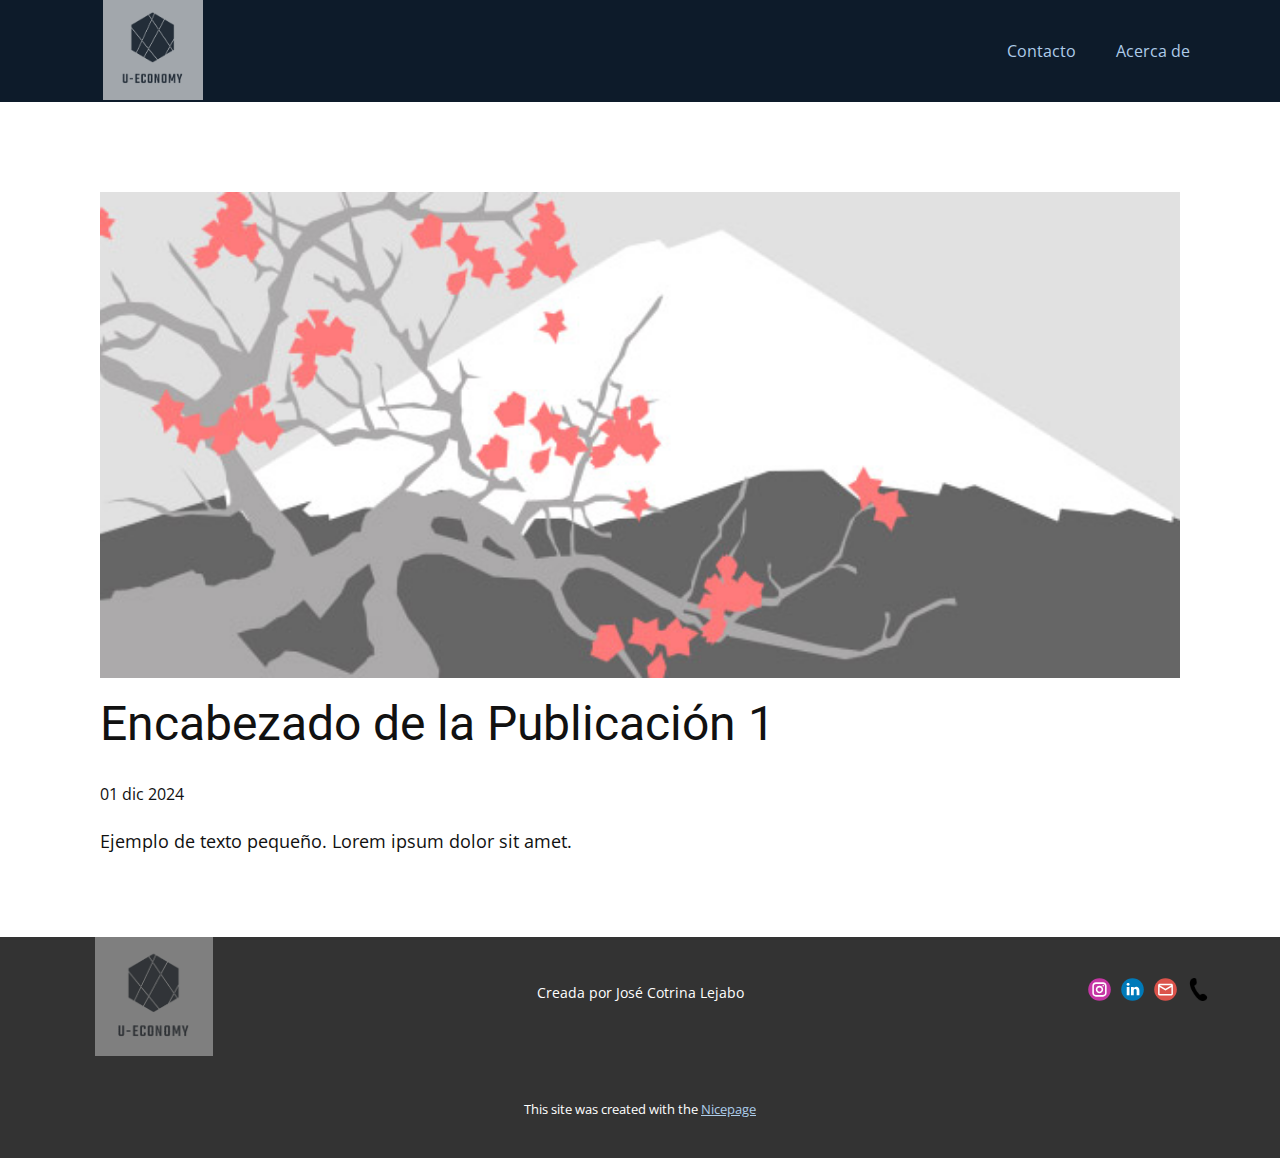
<file: blog/enviar.html>
<!DOCTYPE html>
<html style="font-size: 16px;" lang="es"><head>
    <meta name="viewport" content="width=device-width, initial-scale=1.0">
    <meta charset="utf-8">
    <meta name="keywords" content="Encabezado de la Publicación 1">
    <meta name="description" content="">
    <title>Encabezado de la Publicación 1</title>
    <link rel="stylesheet" href="../nicepage.css" media="screen">
<link rel="stylesheet" href="../Post-Template.css" media="screen">
    <script class="u-script" type="text/javascript" src="../jquery.js" defer=""></script>
    <script class="u-script" type="text/javascript" src="../nicepage.js" defer=""></script>
    <meta name="generator" content="Nicepage 7.0.3, nicepage.com">
    <link id="u-theme-google-font" rel="stylesheet" href="https://fonts.googleapis.com/css?family=Roboto:100,100i,300,300i,400,400i,500,500i,700,700i,900,900i|Open+Sans:300,300i,400,400i,500,500i,600,600i,700,700i,800,800i">
    
    
    
    <script type="application/ld+json">{
		"@context": "http://schema.org",
		"@type": "Organization",
		"name": "",
		"logo": "images/XDDDDDD.png",
		"sameAs": [
				"https://www.instagram.com/jcotrinaaa/",
				"https://www.linkedin.com/in/jcotrinalejabo/",
				"mailto:joselejabo0902@gmail.com",
				"tel:973615905"
		]
}</script>
    <meta name="theme-color" content="#478ac9">
  <meta data-intl-tel-input-cdn-path="intlTelInput/"></head>
  <body data-path-to-root="./" data-include-products="false" class="u-body u-xl-mode" data-lang="es"><header class="u-clearfix u-custom-color-4 u-header u-header" id="sec-1cdd" data-animation-name="" data-animation-duration="0" data-animation-delay="0" data-animation-direction=""><div class="u-clearfix u-sheet u-sheet-1">
        <a href="#" class="u-image u-logo u-opacity u-opacity-65 u-image-1" data-image-width="245" data-image-height="247">
          <img src="../images/XDDDDDD.png" class="u-logo-image u-logo-image-1">
        </a>
        <nav class="u-align-left u-font-size-14 u-menu u-menu-one-level u-nav-spacing-25 u-offcanvas u-menu-1" data-responsive-from="MD">
          <div class="menu-collapse">
            <a class="u-button-style u-custom-text-hover-color u-hamburger-link u-nav-link u-hamburger-link-1" href="#">
              <svg class="u-svg-link" preserveAspectRatio="xMidYMin slice" viewBox="0 0 302 302" style=""><use xmlns:xlink="http://www.w3.org/1999/xlink" xlink:href="#svg-7b92"></use></svg>
              <svg xmlns="http://www.w3.org/2000/svg" xmlns:xlink="http://www.w3.org/1999/xlink" version="1.1" id="svg-7b92" x="0px" y="0px" viewBox="0 0 302 302" style="enable-background:new 0 0 302 302;" xml:space="preserve" class="u-svg-content"><g><rect y="36" width="302" height="30"></rect><rect y="236" width="302" height="30"></rect><rect y="136" width="302" height="30"></rect>
</g><g></g><g></g><g></g><g></g><g></g><g></g><g></g><g></g><g></g><g></g><g></g><g></g><g></g><g></g><g></g></svg>
            </a>
          </div>
          <div class="u-custom-menu u-nav-container">
            <ul class="u-nav u-unstyled u-nav-1"><li class="u-nav-item"><a class="u-button-style u-nav-link u-text-active-palette-1-light-1 u-text-hover-palette-4-base u-text-palette-1-light-2" href="#" style="padding: 10px 20px;">Contacto</a>
</li><li class="u-nav-item"><a class="u-button-style u-nav-link u-text-active-palette-1-light-1 u-text-hover-palette-4-base u-text-palette-1-light-2" href="../Acerca-de.html" target="_blank" style="padding: 10px 20px;">Acerca de</a>
</li></ul>
          </div>
          <div class="u-custom-menu u-nav-container-collapse">
            <div class="u-align-center u-black u-container-align-center u-container-style u-inner-container-layout u-opacity u-opacity-95 u-sidenav">
              <div class="u-inner-container-layout u-sidenav-overflow">
                <div class="u-menu-close"></div>
                <ul class="u-align-center u-nav u-popupmenu-items u-unstyled u-nav-2"><li class="u-nav-item"><a class="u-button-style u-nav-link" href="#">Contacto</a>
</li><li class="u-nav-item"><a class="u-button-style u-nav-link" href="../Acerca-de.html" target="_blank">Acerca de</a>
</li></ul>
              </div>
            </div>
            <div class="u-black u-menu-overlay u-opacity u-opacity-70"></div>
          </div>
          <style class="menu-style">@media (max-width: 939px) {
                    [data-responsive-from="MD"] .u-nav-container {
                        display: none;
                    }
                    [data-responsive-from="MD"] .menu-collapse {
                        display: block;
                    }
                }</style>
        </nav>
      </div></header>
    <section class="u-align-center u-clearfix u-section-1" id="sec-c4bc">
      <div class="u-clearfix u-sheet u-valign-middle-md u-valign-middle-sm u-valign-middle-xs u-sheet-1"><!--post_details--><!--post_details_options_json--><!--{"source":""}--><!--/post_details_options_json--><!--blog_post-->
        <div class="u-container-style u-expanded-width u-post-details u-post-details-1">
          <div class="u-container-layout u-valign-middle u-container-layout-1"><!--blog_post_image-->
            <img alt="" class="u-blog-control u-expanded-width u-image u-image-default u-image-1" src="../images/0fd3416c.jpeg"><!--/blog_post_image--><!--blog_post_header-->
            <h2 class="u-blog-control u-text u-text-1">Encabezado de la Publicación 1</h2><!--/blog_post_header--><!--blog_post_metadata-->
            <div class="u-blog-control u-metadata u-metadata-1"><!--blog_post_metadata_date-->
              <span class="u-meta-date u-meta-icon">01 dic 2024</span><!--/blog_post_metadata_date--><!--blog_post_metadata_category-->
              <!--/blog_post_metadata_category--><!--blog_post_metadata_comments-->
              <!--/blog_post_metadata_comments-->
            </div><!--/blog_post_metadata--><!--blog_post_content-->
            <div class="u-align-justify u-blog-control u-post-content u-text u-text-2 fr-view">
  <p>Ejemplo de texto pequeño. Lorem ipsum dolor sit amet.</p>
  </div><!--/blog_post_content-->
          </div>
        </div><!--/blog_post--><!--/post_details-->
      </div>
    </section>
    
    
    
    <footer class="u-align-center-md u-align-center-sm u-align-center-xs u-clearfix u-footer u-grey-80" id="sec-6cc9"><div class="u-clearfix u-sheet u-sheet-1">
        <a href="#" class="u-image u-image-round u-logo u-opacity u-opacity-40 u-radius u-image-1" data-image-width="245" data-image-height="247">
          <img src="../images/XDDDDDD.png" class="u-logo-image u-logo-image-1">
        </a>
        <p class="u-align-center-lg u-align-center-md u-align-center-xl u-text u-text-1">Creada por José Cotrina Lejabo</p>
        <div class="u-align-right u-social-icons u-spacing-10 u-social-icons-1">
          <a class="u-social-url" title="instagram" target="_blank" href="https://www.instagram.com/jcotrinaaa/"><span class="u-icon u-social-icon u-social-instagram u-icon-1"><svg class="u-svg-link" preserveAspectRatio="xMidYMin slice" viewBox="0 0 112 112" style=""><use xlink:href="#svg-af5b"></use></svg><svg class="u-svg-content" viewBox="0 0 112 112" x="0" y="0" id="svg-af5b"><circle fill="currentColor" cx="56.1" cy="56.1" r="55"></circle><path fill="#FFFFFF" d="M55.9,38.2c-9.9,0-17.9,8-17.9,17.9C38,66,46,74,55.9,74c9.9,0,17.9-8,17.9-17.9C73.8,46.2,65.8,38.2,55.9,38.2
      z M55.9,66.4c-5.7,0-10.3-4.6-10.3-10.3c-0.1-5.7,4.6-10.3,10.3-10.3c5.7,0,10.3,4.6,10.3,10.3C66.2,61.8,61.6,66.4,55.9,66.4z"></path><path fill="#FFFFFF" d="M74.3,33.5c-2.3,0-4.2,1.9-4.2,4.2s1.9,4.2,4.2,4.2s4.2-1.9,4.2-4.2S76.6,33.5,74.3,33.5z"></path><path fill="#FFFFFF" d="M73.1,21.3H38.6c-9.7,0-17.5,7.9-17.5,17.5v34.5c0,9.7,7.9,17.6,17.5,17.6h34.5c9.7,0,17.5-7.9,17.5-17.5V38.8
      C90.6,29.1,82.7,21.3,73.1,21.3z M83,73.3c0,5.5-4.5,9.9-9.9,9.9H38.6c-5.5,0-9.9-4.5-9.9-9.9V38.8c0-5.5,4.5-9.9,9.9-9.9h34.5
      c5.5,0,9.9,4.5,9.9,9.9V73.3z"></path></svg></span>
          </a>
          <a class="u-social-url" title="linkedin" target="_blank" href="https://www.linkedin.com/in/jcotrinalejabo/"><span class="u-icon u-social-icon u-social-linkedin u-icon-2"><svg class="u-svg-link" preserveAspectRatio="xMidYMin slice" viewBox="0 0 112 112" style=""><use xlink:href="#svg-c761"></use></svg><svg class="u-svg-content" viewBox="0 0 112 112" x="0" y="0" id="svg-c761"><circle fill="currentColor" cx="56.1" cy="56.1" r="55"></circle><path fill="#FFFFFF" d="M41.3,83.7H27.9V43.4h13.4V83.7z M34.6,37.9L34.6,37.9c-4.6,0-7.5-3.1-7.5-7c0-4,3-7,7.6-7s7.4,3,7.5,7
      C42.2,34.8,39.2,37.9,34.6,37.9z M89.6,83.7H76.2V62.2c0-5.4-1.9-9.1-6.8-9.1c-3.7,0-5.9,2.5-6.9,4.9c-0.4,0.9-0.4,2.1-0.4,3.3v22.5
      H48.7c0,0,0.2-36.5,0-40.3h13.4v5.7c1.8-2.7,5-6.7,12.1-6.7c8.8,0,15.4,5.8,15.4,18.1V83.7z"></path></svg></span>
          </a>
          <a class="u-social-url" target="_blank" data-type="Email" title="Email" href="../mailto:joselejabo0902@gmail.com"><span class="u-icon u-social-email u-social-icon u-icon-3"><svg class="u-svg-link" preserveAspectRatio="xMidYMin slice" viewBox="0 0 112 112" style=""><use xlink:href="#svg-02dd"></use></svg><svg class="u-svg-content" viewBox="0 0 112 112" x="0" y="0" id="svg-02dd"><circle fill="currentColor" cx="56.1" cy="56.1" r="55"></circle><path id="path3864" fill="#FFFFFF" d="M27.2,28h57.6c4,0,7.2,3.2,7.2,7.2l0,0v42.7c0,3.9-3.2,7.2-7.2,7.2l0,0H27.2
	c-4,0-7.2-3.2-7.2-7.2V35.2C20,31.1,23.2,28,27.2,28 M56,52.9l28.8-17.8H27.2L56,52.9 M27.2,77.7h57.6V43.5L56,61.3L27.2,43.5V77.7z
	"></path></svg></span>
          </a>
          <a class="u-social-url" title="Número" target="_blank" href="../tel:973615905"><span class="u-file-icon u-icon u-social-facebook u-social-icon u-icon-4"><img src="../images/31247.png" alt=""></span>
          </a>
        </div>
      </div></footer>
    <section class="u-backlink u-clearfix u-grey-80">
      <p class="u-text">
        <span>This site was created with the </span>
        <a class="u-link" href="https://nicepage.com/" target="_blank" rel="nofollow">
          <span>Nicepage</span>
        </a>
      </p>
    </section>
  
</body></html>
</file>
